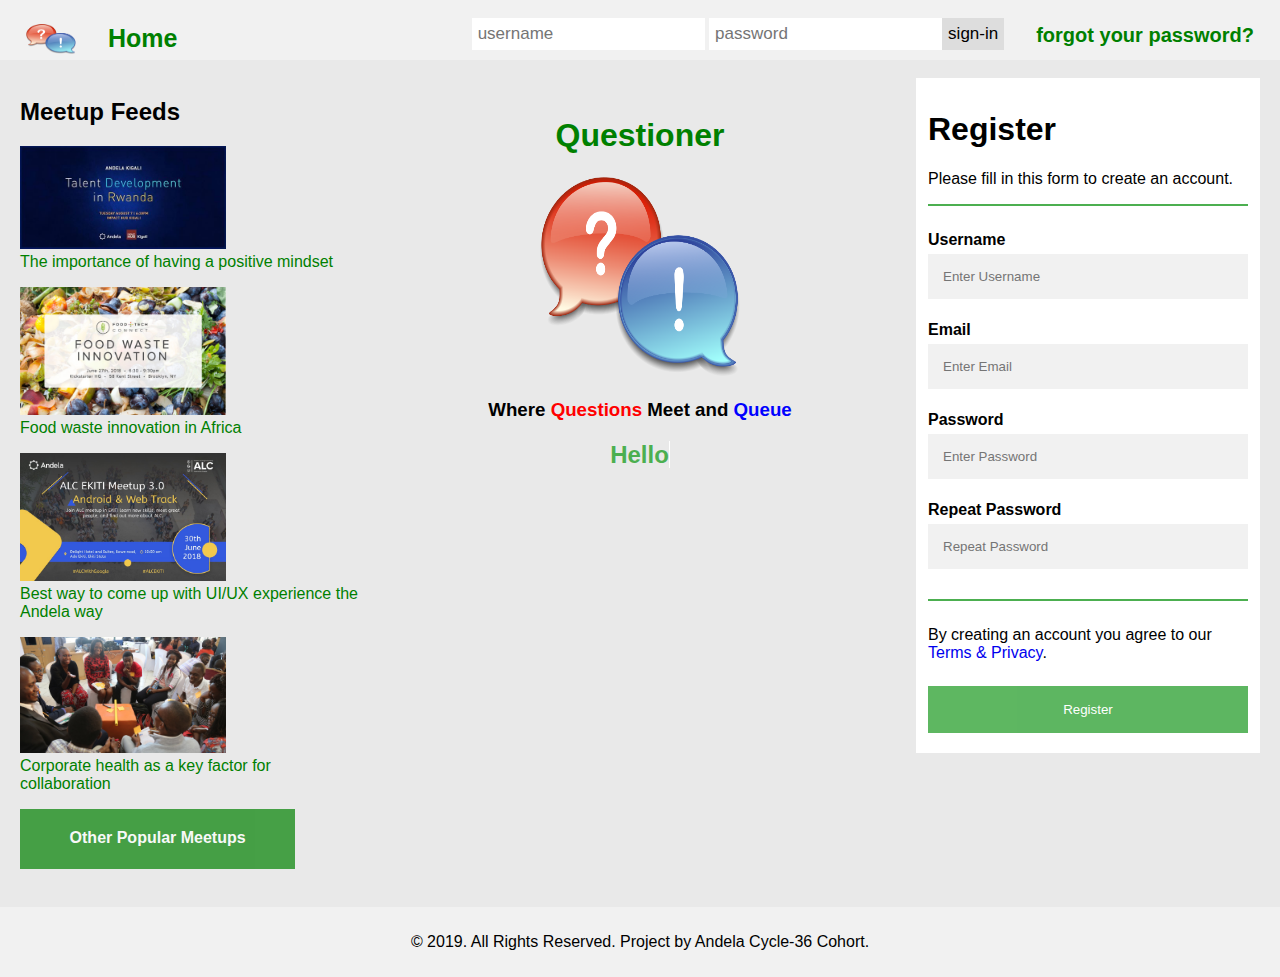
<file: UI/index.html>
<!Doctype html>

<html lang="en">
<head>
  <title>Questioner</title>
  <link rel="icon" href="static/images/kanda.png">
  <meta charset="utf-8">
  <meta name="viewport" content="width=device-width, initial-scale=1">
  <link rel="stylesheet" href="static/css/style.css">
  <script src="static/js/type.js"></script>
</head>
<body>

    <div class="topnav">
     <a class="active" href="home.html"> <img src="static/images/kanda.png" alt="site logo" height="30px" width="50px"> </a>
      <a class="active" id="texting" href="home.html"><font> Home </font></a>
       <a class="activitylog" href="resetpassword.html"> forgot your password? </a>
      <div class="search-container">
        <form action="#">

           <input type="text" placeholder="username" name="username" required>
          <input type="text" placeholder="password" name="password" required>

          <button id="sign" type="submit">sign-in</button>
        </form>
      </div>
      <br />
    </div>

    <div class="topnavi">
    </div>

    <div class="row">
    <div class="sidea">
        <br />
    <h2>Meetup Feeds</h2>
    <p class="homefeed">
        <a href="meetupsdetail.html">
        <img src="static/images/kigali.jpg" height="auto" width="60%"/><br />
        The importance of having a positive mindset
        <p class="homefeed"><a  href="meetupsdetail.html">
            <img src="static/images/food.jpg" height="auto" width="60%"/><br />
            Food waste innovation in Africa
        </a></p>
    <p class="homefeed"><a  href="meetupsdetail.html">
        <img src="static/images/andela.jpg" height="auto" width="60%"/><br />
        Best way to come up with UI/UX experience the Andela way
    </a></p>
    <p class="homefeed"><a  href="meetupsdetail.html">
        <img src="static/images/health.jpg" height="auto" width="60%"/><br />
        Corporate health as a key factor for collaboration
    </a></p>
    </a>
    </p>
    <div class="moreplease"><a href="meetups.html">Other Popular Meetups</a></div>
    <br>
    </div>
    <div class="main">
        <br /><br />

    <div class="fakeimg">
        <h1 id="logoo">Questioner</h1>
        <img src="static/images/qanda.png" width="200px" height="200px" />
        <h3>Where <font class="qfont" >Questions</font> Meet and <font class="afont" >Queue</font></h3>
        <h2>
            <a id="typer" class="typewrite" data-period="2000" data-type='[ "Hello there, Welcome to Questioner.", "A friendly meetup web app for hot queued questions.", "Here at Questioner...", "Expect real and in-person conversations.", "Embrace open and honest intentions.", "Always be safe and respectful.", "Put your members first.", "Expect to empower each other.", "And most importantly,,,", "Expect to grow!", "Bye for Now..." ]'>
              <span class="wrap"></span>
            </a>
        </h2>
    </div>

    </div>
    <div class="sideb">
        <br />
    <form action="#">
   <div class="container">
    <h1>Register</h1>
    <p>Please fill in this form to create an account.</p>
    <hr>

    <label for="username"><b>Username</b></label>
    <input type="text" placeholder="Enter Username" name="username" required>

    <label for="email"><b>Email</b></label>
    <input type="text" placeholder="Enter Email" name="email" required>

    <label for="psw"><b>Password</b></label>
    <input type="password" placeholder="Enter Password" name="psw" required>

    <label for="psw-repeat"><b>Repeat Password</b></label>
    <input type="password" placeholder="Repeat Password" name="psw-repeat" required>
    <hr>
    <p>By creating an account you agree to our <a href="#">Terms & Privacy</a>.</p>

    <button type="submit" class="registerbtn">Register</button>
  </div>
  </form>

    </div>
    </div>


    <div class="footer">
    <p>© 2019. All Rights Reserved. Project by Andela Cycle-36 Cohort.</p>
    </div>
</body>
</html>
</file>
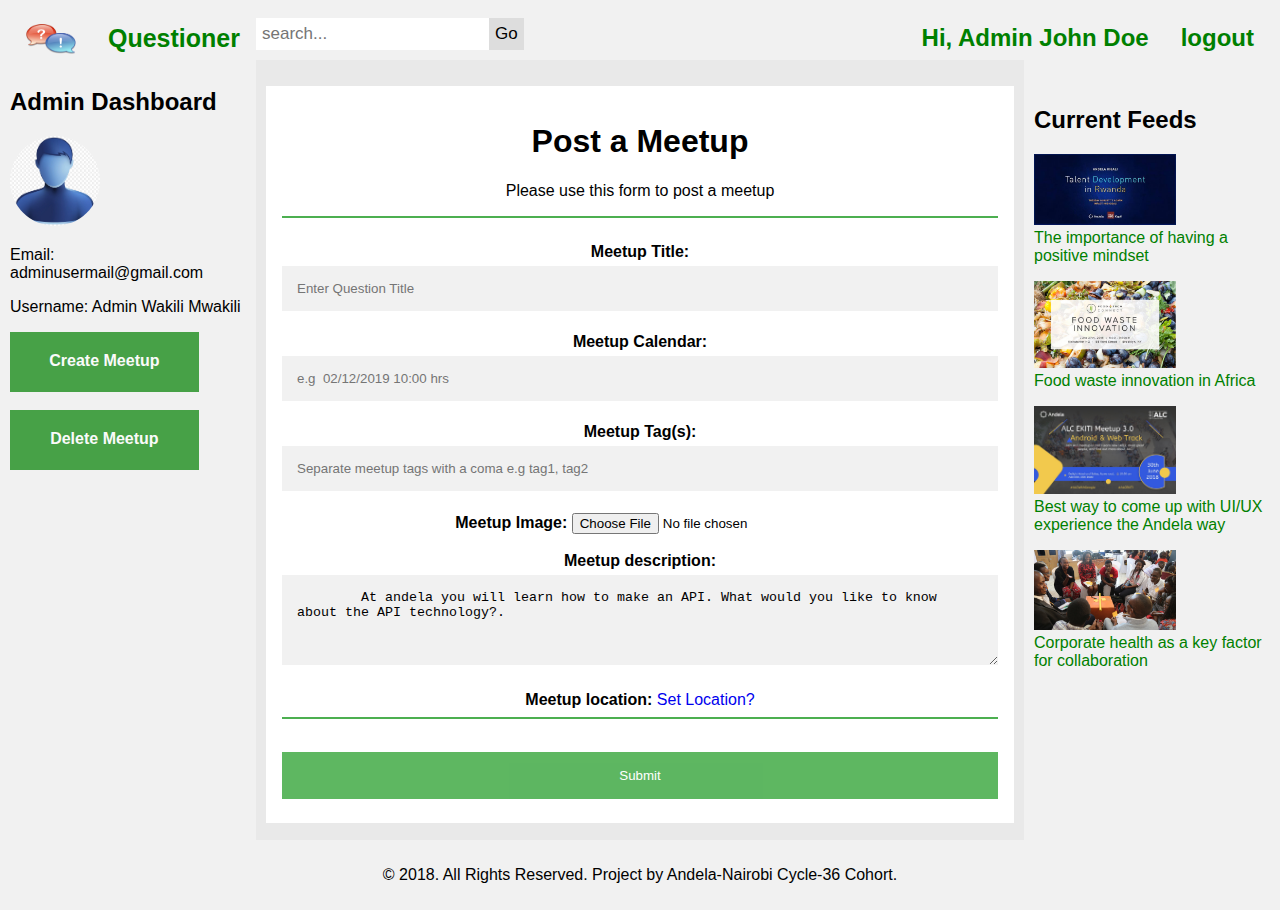
<file: UI/admin/index.html>
<!Doctype html>

<html lang="en">
<head>
  <title>Create Meetup</title>
  <link rel="icon" href="static/images/kanda.png">
  <meta charset="utf-8">
  <meta name="viewport" content="width=device-width, initial-scale=1">
  <link rel="stylesheet" href="static/css/admin.css">
</head>
<body>

    <div class="topnav">
      <a class="active" href="index.html"> <img src="static/images/kanda.png" alt="site logo" height="30px" width="50px"> </a>
      <a class="active" id="texting" href="index.html"> Questioner </a>
      <a class="activity" id="logic" href="index.html"> logout </a>
      <a class="activity" id="greetings" href="index.html"> Hi, Admin John Doe </a>
      <div class="search-contained">

        <form action="#">

           <input type="text" placeholder="search..." name="username" required>

          <button type="submit">Go</button>
        </form>

      </div>
      <br />
    </div>

    <div class="topnavi">
    </div>

    <div class="holder">
    <div class="left" id="userleft">
        <br />
    <h2>Admin Dashboard</h2>
    <img src="static/images/user.jpg" alt="user icon" height="90px" width="90px" class="pic" />
    <p>Email: adminusermail@gmail.com</p>
    <p>Username: Admin Wakili Mwakili</p>
    <div class="moreplease"><a href="index.html">Create Meetup</a></div><br>
    <div class="moreplease"><a href="delete.html">Delete Meetup</a></div><br>
    </div>
    <div class="middle">
    <div class="fakeimg">
        <br /><br />
        <form action="#">
       <div class="container">
        <h1>Post a Meetup</h1>
        <p>Please use this form to post a meetup</p>
        <hr>
        <label for="title"><b>Meetup Title:</b></label>
        <input type="text" placeholder="Enter Question Title" name="title" required>
        <label for="title"><b>Meetup Calendar:</b></label>
        <input type="text" placeholder="e.g  02/12/2019 10:00 hrs" name="title" required>
        <label for="tags"><b>Meetup Tag(s):</b></label>
        <input type="text" placeholder="Separate meetup tags with a coma e.g tag1, tag2" name="tags" required>
        <label for="image"><b>Meetup Image:</b></label>
        <input type="file" name="pic" accept="image/*"><br /><br />
        <label for="description"><b>Meetup description:</b></label>
        <textarea rows="4" cols="50">
        At andela you will learn how to make an API. What would you like to know about the API technology?.
        </textarea>
        <label for="location"><b>Meetup location:</b><a id="meetuplink" href="#"> Set Location?</a></label>
        <hr>
        <button type="submit" class="registerbtn">Submit</button>
      </div>
      </form>
    </div>

    </div>
    <div class="right" id="adminhistry"><br />
        <br />
    <h2>Current Feeds</h2>
    <p><a class="fakep" href="#">
        <img src="static/images/kigali.jpg" height="auto" width="60%"/><br />
        The importance of having a positive mindset
        <p><a class="fakep" href="#">
            <img src="static/images/food.jpg" height="auto" width="60%"/><br />
            Food waste innovation in Africa
        </a></p>
    <p><a class="fakep" href="#">
        <img src="static/images/andela.jpg" height="auto" width="60%"/><br />
        Best way to come up with UI/UX experience the Andela way
    </a></p>
    <p><a class="fakep" href="#">
        <img src="static/images/health.jpg" height="auto" width="60%"/><br />
        Corporate health as a key factor for collaboration
    </a></p>
    </a>
    </p>
    </div>
    </div>

     <div class="footer">
     <p>© 2018. All Rights Reserved. Project by Andela-Nairobi Cycle-36 Cohort.</p>
     </div>

</body>
</html>
</file>
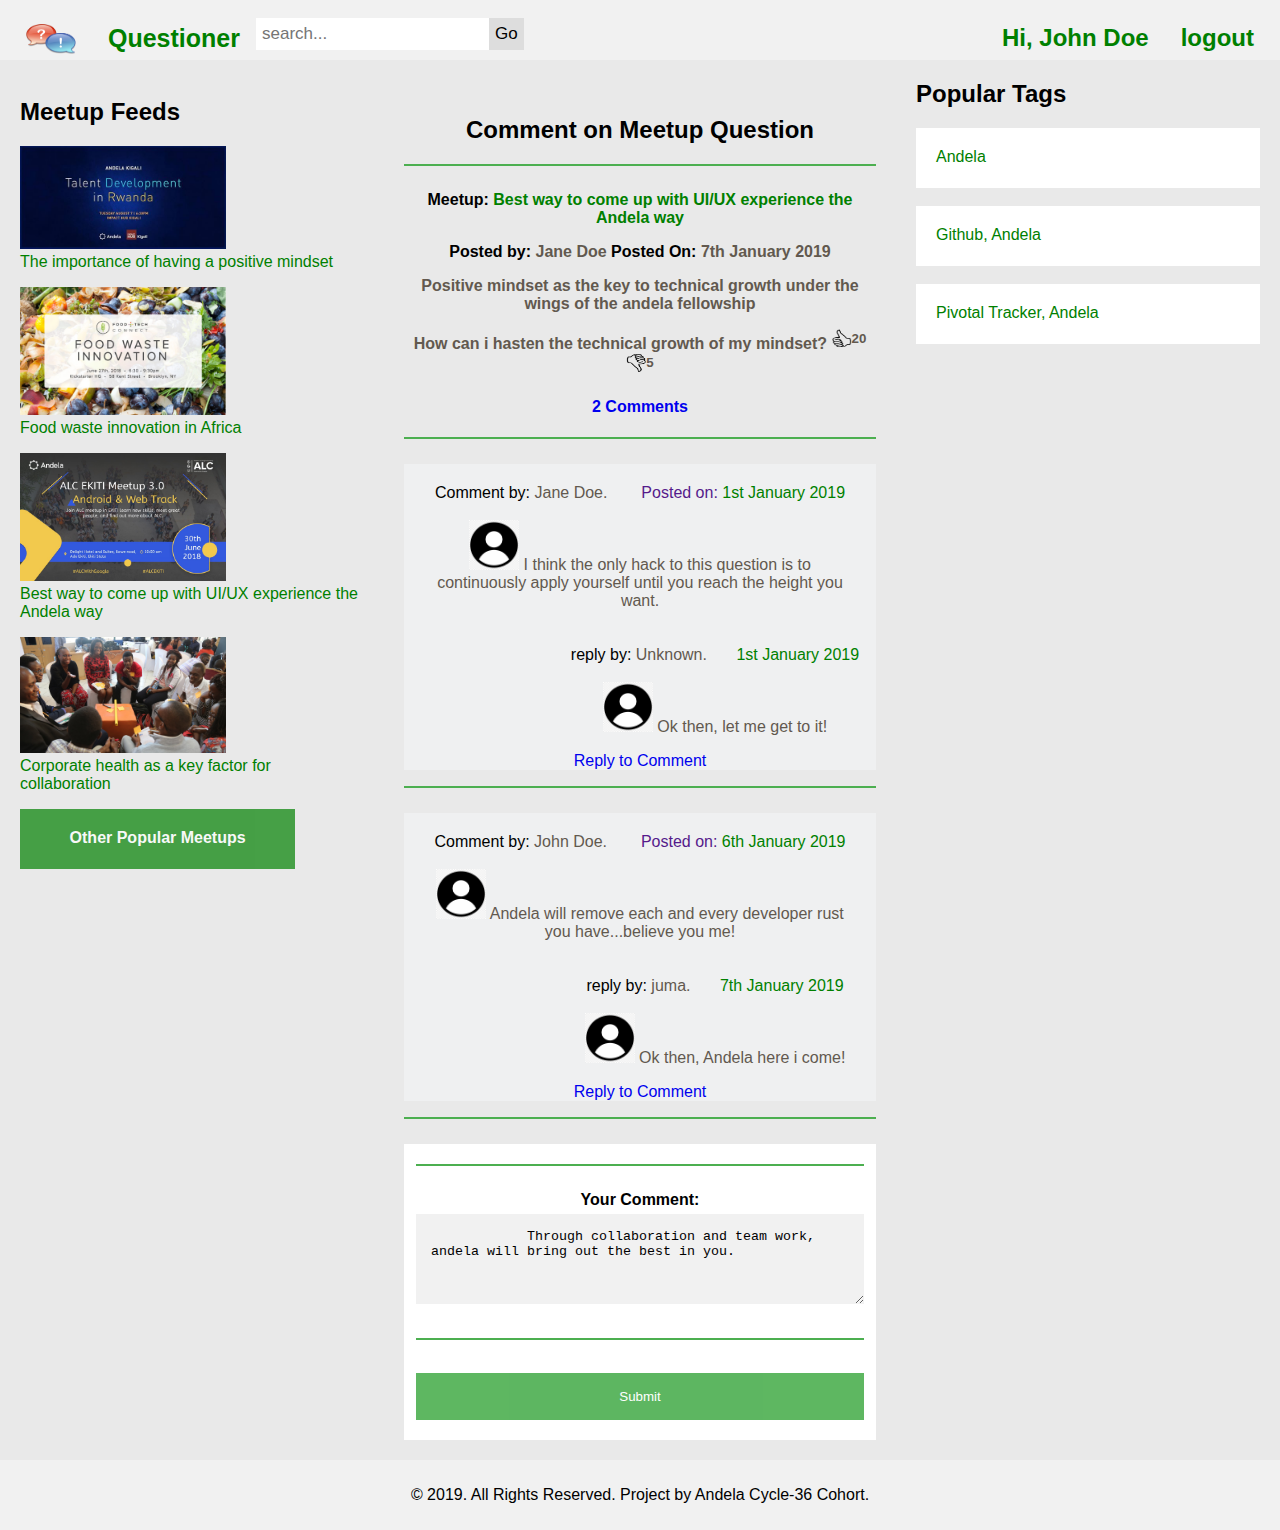
<file: UI/commentquestion.html>
<!Doctype html>

<html lang="en">
<head>
  <title>Comment Question</title>
  <link rel="icon" href="static/images/kanda.png">
  <meta charset="utf-8">
  <meta name="viewport" content="width=device-width, initial-scale=1">
  <link rel="stylesheet" href="static/css/home.css">
</head>
<body>

    <div class="topnav">
        <a class="active" href="home.html"> <img src="static/images/kanda.png" alt="site logo" height="30px" width="50px"> </a>
        <a class="active" id="texting" href="home.html"> Questioner </a>
        <a class="activity" id="logic" href="index.html"> logout </a>
        <a class="activity" id="greetings" href="profile.html"> Hi, John Doe </a>
        <div class="search-contained">

          <form action="#">

             <input type="text" placeholder="search..." name="username" required>

            <button type="submit">Go</button>
          </form>

        </div>
        <br />
    </div>

    <div class="topnavi">
    </div>

    <div class="row">
    <div class="sidea">
        <br />
    <h2>Meetup Feeds</h2>
    <p class="homefeed">
        <a href="homedetails.html">
        <img src="static/images/kigali.jpg" height="auto" width="60%"/><br />
        The importance of having a positive mindset
        <p class="homefeed"><a  href="homedetails.html">
            <img src="static/images/food.jpg" height="auto" width="60%"/><br />
            Food waste innovation in Africa
        </a></p>
    <p class="homefeed"><a  href="homedetails.html">
        <img src="static/images/andela.jpg" height="auto" width="60%"/><br />
        Best way to come up with UI/UX experience the Andela way
    </a></p>
    <p class="homefeed"><a  href="homedetails.html">
        <img src="static/images/health.jpg" height="auto" width="60%"/><br />
        Corporate health as a key factor for collaboration
    </a></p>
    </a>
    </p>
    <div class="moreplease"><a href="home.html">Other Popular Meetups</a></div>
    <br>
    </div>
    <div class="main">
        <br /><br />

    <div class="fakeimg">
        <h2>Comment on Meetup Question</h2>
        <hr />

        <h4>
            <p>Meetup: <a class="fakep" href="#">Best way to come up with UI/UX experience the Andela way</a></p>
            Posted by: <a class="fakea" href="#">Jane Doe</a> Posted On: <font class="fakea">7th January 2019</font>
            <p><font class="fakea">Positive mindset as the key to technical growth under the wings of the andela fellowship</font></p>
            <p class="fakea">How can i hasten the technical growth of my mindset?  <img src="static/images/thumbs.png" height="20px" width="20px" /><sup>20</sup> <img src="static/images/thumbsdown.png" height="20px" width="20px" /><sup>5</sup> </p>
        </h4>
        <h4>
            <a class="nodecor" href="#">2 Comments</a>
        </h4>
            <hr />
            <div class="commentdiv">
            <p class="commentpad">
                <font class="blackc">Comment by:</font> <font class="fakea"> Jane Doe.</font>
                <span class="moreinline"></span>
                <font class="colordate">Posted on:</font> 1st January 2019<br /><br />
                <img src="static/images/user.jpeg" height="50px" width="50px" /> <font class="fakea">I think the only hack to this question is to continuously apply yourself until you reach the height you want.</font>
                <br />
                <p class="replymargin">
                    <font class="blackc">reply by:</font> <font class="fakea"> Unknown.</font>
                    <span class="moreinline"></span>1st January 2019<br /><br />
                    <img src="static/images/user.jpeg" height="50px" width="50px" /> <font class="fakea">Ok then, let me get to it!</font>
                </p>
                <div class="dropdown" >
                <a  href="#" class="dropdown" id="commentrepa">Reply to Comment</a>
                <div class="dropdown-content">
                <form>
                    <textarea rows="4" cols="50">
                    Your reply text should be here.
                    </textarea>
                    <button type="submit" class="registerbtn">post reply</button>
                </form>
                </div>
               </div>

            </p>
            </div>
            <hr />
            <div class="commentdiv">
            <p class="commentpad">
                <font class="blackc">Comment by:</font> <font class="fakea"> John Doe.</font>
                <span class="moreinline"></span>
                <font class="colordate">Posted on:</font> 6th January 2019<br /><br />
                <img src="static/images/user.jpeg" height="50px" width="50px" /> <font class="fakea">Andela will remove each and every developer rust you have...believe you me!</font>
                <br />
                <p class="replymargin">
                    <font class="blackc">reply by:</font> <font class="fakea"> juma.</font>
                    <span class="moreinline"></span>7th January 2019<br /><br />
                    <img src="static/images/user.jpeg" height="50px" width="50px" /> <font class="fakea">Ok then, Andela here i come!</font>
                </p>
                <div class="dropdown" >
                <a  href="#" class="dropdown" id="commentrepb">Reply to Comment</a>
                <div class="dropdown-content">
                <form>
                    <textarea rows="4" cols="50">
                    Your reply text should be here.
                    </textarea>
                    <button type="submit" class="registerbtn">post reply</button>
                </form>
                </div>
               </div>

            </p>
            </div>
            <hr />
            <form action="#">
           <div class="container" >
            <hr>
            <label for="description"><b>Your Comment:</b></label>
            <textarea rows="4" cols="50">
            Through collaboration and team work, andela will bring out the best in you.
            </textarea>

            <hr>
            <button type="submit" class="registerbtn">Submit</button>
          </div>
          </form>

    </div>

    </div>
    <div class="sideb">
        <h2>Popular Tags</h2>
        <div class="fakelink" ><a href="tags.html">Andela</a></div><br>
        <div class="fakelink" ><a href="tags.html">Github, Andela</a></div><br>
        <div class="fakelink" ><a href="tags.html">Pivotal Tracker, Andela</a></div>

    </div>
    </div>


    <div class="footer">
    <p>© 2019. All Rights Reserved. Project by Andela Cycle-36 Cohort.</p>
    </div>
</body>
</html>
</file>
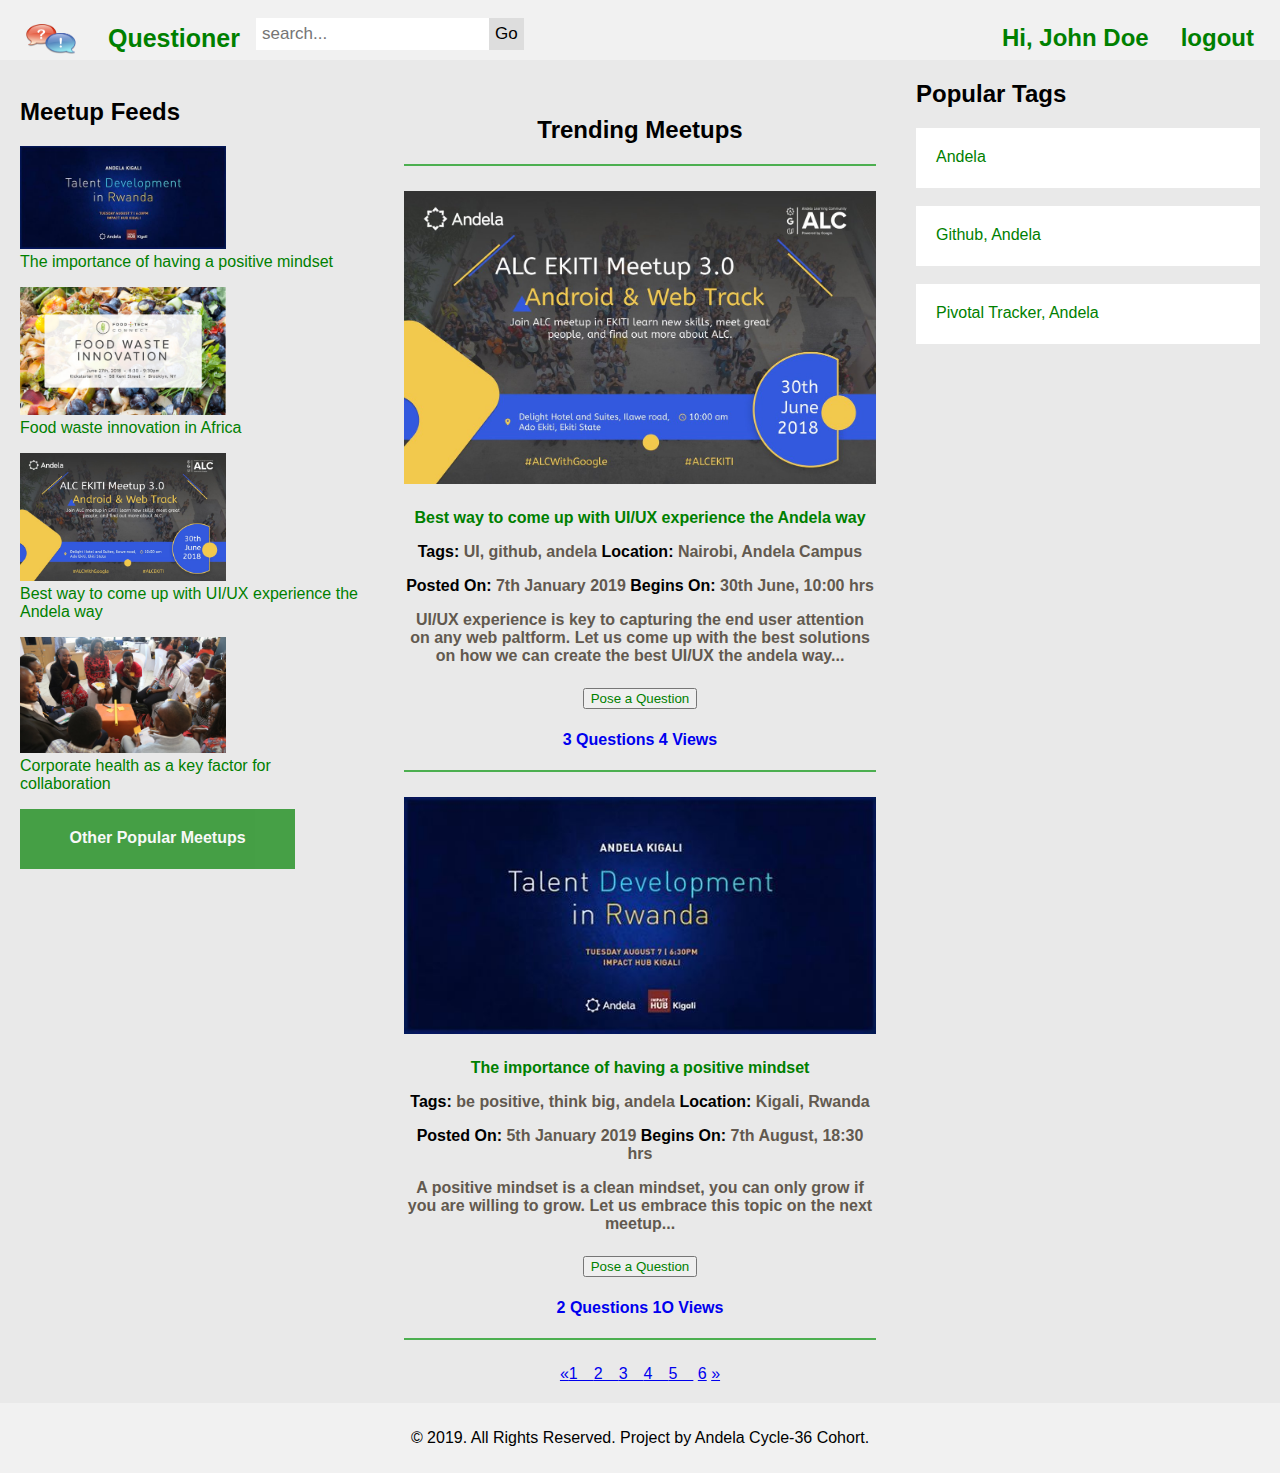
<file: UI/home.html>
<!Doctype html>

<html lang="en">
<head>
  <title>Home</title>
  <link rel="icon" href="static/images/kanda.png">
  <meta charset="utf-8">
  <meta name="viewport" content="width=device-width, initial-scale=1">
  <link rel="stylesheet" href="static/css/home.css">
</head>
<body>

    <div class="topnav">
        <a class="active" href="home.html"> <img src="static/images/kanda.png" alt="site logo" height="30px" width="50px"> </a>
        <a class="active" id="texting" href="home.html"> Questioner </a>
        <a class="activity" id="logic" href="index.html"> logout </a>
        <a class="activity" id="greetings" href="profile.html"> Hi, John Doe </a>
        <div class="search-contained">

          <form action="#">

             <input type="text" placeholder="search..." name="username" required>

            <button type="submit">Go</button>
          </form>

        </div>
        <br />
    </div>

    <div class="topnavi">
    </div>

    <div class="row">
    <div class="sidea">
        <br />
    <h2>Meetup Feeds</h2>
    <p class="homefeed">
        <a href="homedetails.html">
        <img src="static/images/kigali.jpg" height="auto" width="60%"/><br />
        The importance of having a positive mindset
        <p class="homefeed"><a  href="homedetails.html">
            <img src="static/images/food.jpg" height="auto" width="60%"/><br />
            Food waste innovation in Africa
        </a></p>
    <p class="homefeed"><a  href="homedetails.html">
        <img src="static/images/andela.jpg" height="auto" width="60%"/><br />
        Best way to come up with UI/UX experience the Andela way
    </a></p>
    <p class="homefeed"><a  href="homedetails.html">
        <img src="static/images/health.jpg" height="auto" width="60%"/><br />
        Corporate health as a key factor for collaboration
    </a></p>
    </a>
    </p>
    <div class="moreplease"><a href="home.html">Other Popular Meetups</a></div>
    <br>
    </div>
    <div class="main">
        <br /><br />
        <h2>Trending Meetups</h2>
        <hr />
        <img src="static/images/andela.jpg" height="auto" width="100%"/>
       <h4>
           <p><a class="fakep" href="homedetails.html">Best way to come up with UI/UX experience the Andela way</a></p>
           Tags:<a class="fakea"  href="#"> UI, github, andela</a> Location:<a class="fakea" href="#"> Nairobi, Andela Campus</a>
           <p>Posted On: <font class="fakea">7th January 2019</font> Begins On: <font class="fakea">30th June, 10:00 hrs</font></p>
            <p class="fakea">UI/UX experience is key to capturing the end user attention on any web paltform. Let us come up with the best solutions on how we can create the best UI/UX the andela way...</p>
        </h4>
        <p><a href="post.html"><h3><button class="fakep" >Pose a Question</button></h3></a></p>
        <h4>
            <a class="nodecor" href="questions.html">3 Questions</a>
            <a class="nodecor" href="#">4 Views</a>
        </h4>
            <hr />
            <img src="static/images/kigali.jpg" height="auto" width="100%"/>
           <h4>
               <p><a class="fakep"  href="homedetails.html">The importance of having a positive mindset</a></p>
               Tags:<a class="fakea" href="#"> be positive, think big, andela</a> Location:<a class="fakea" href="#"> Kigali, Rwanda</a>
               <p>Posted On: <font class="fakea">5th January 2019</font> Begins On: <font class="fakea">7th August, 18:30 hrs</font></p>
                <p class="fakea">A positive mindset is a clean mindset, you can only grow if you are willing to grow. Let us embrace this topic on the next meetup...</p>
            </h4>
            <p><a href="post.html"><h3><button class="fakep">Pose a Question</button></h3></a></p>
            <h4>
                <a class="nodecor" href="questions.html">2 Questions</a>
                <a class="nodecor" href="#">1O Views</a>
            </h4>
                <hr />

                <div><a href="#">&laquo;</a><a href="home.html">1&emsp;</a><a href="home.html">2&emsp;</a><a href="#">3&emsp;</a><a href="#">4&emsp;</a><a href="#">5&emsp;</a> <a href="#">6</a>
                 <a href="#">&raquo;</a>
                </div>

    </div>
    <div class="sideb">
        <h2>Popular Tags</h2>
        <div class="fakelink" ><a href="tags.html">Andela</a></div><br>
        <div class="fakelink" ><a href="tags.html">Github, Andela</a></div><br>
        <div class="fakelink" ><a href="tags.html">Pivotal Tracker, Andela</a></div>

    </div>
    </div>


    <div class="footer">
    <p>© 2019. All Rights Reserved. Project by Andela Cycle-36 Cohort.</p>
    </div>
</body>
</html>
</file>
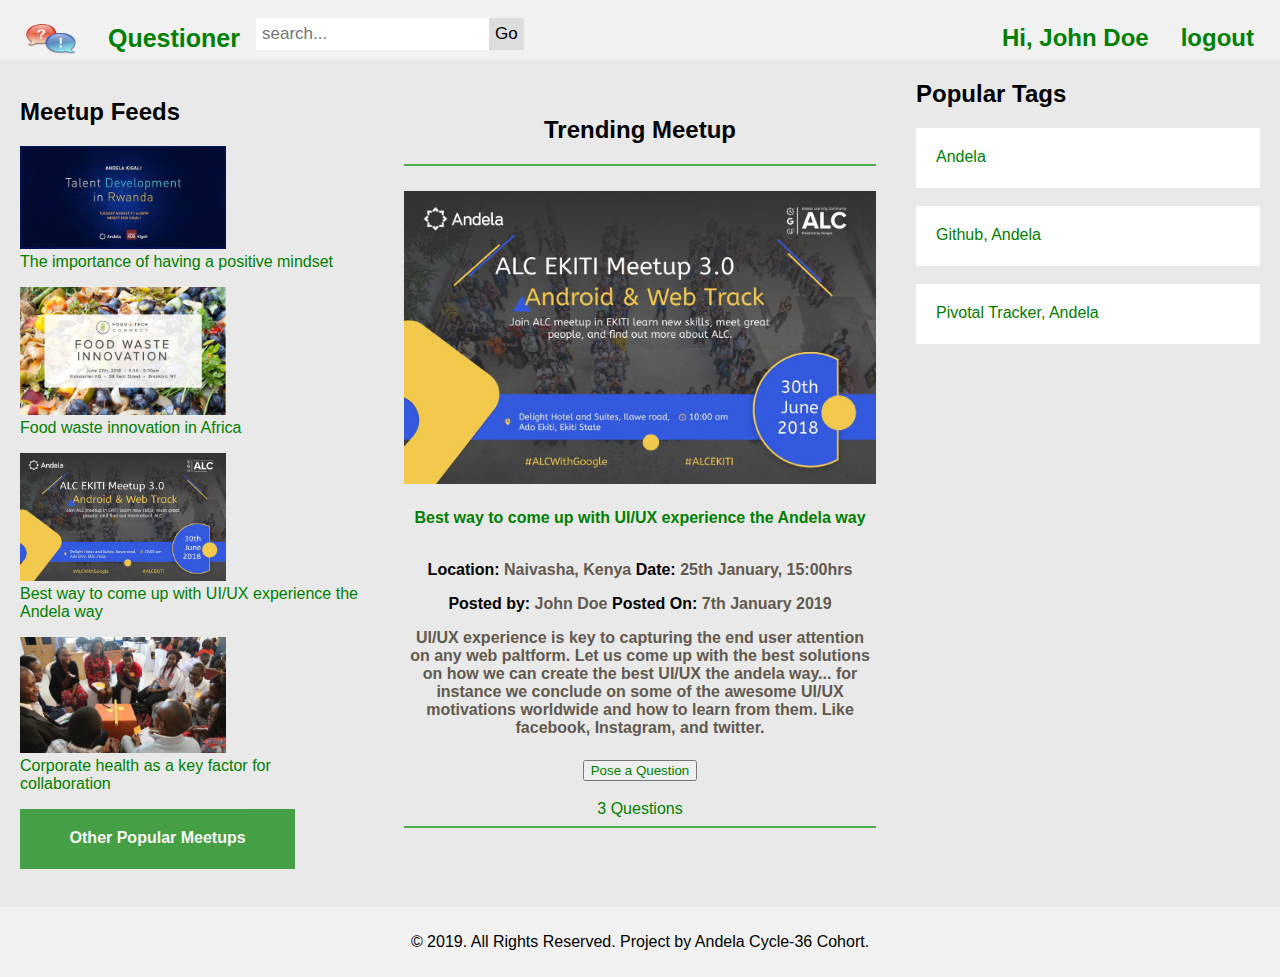
<file: UI/homedetails.html>
<!Doctype html>

<html lang="en">
<head>
  <title>Home Details</title>
  <link rel="icon" href="static/images/kanda.png">
  <meta charset="utf-8">
  <meta name="viewport" content="width=device-width, initial-scale=1">
  <link rel="stylesheet" href="static/css/home.css">
</head>
<body>

    <div class="topnav">
        <a class="active" href="home.html"> <img src="static/images/kanda.png" alt="site logo" height="30px" width="50px"> </a>
        <a class="active" id="texting" href="home.html"> Questioner </a>
        <a class="activity" id="logic" href="index.html"> logout </a>
        <a class="activity" id="greetings" href="profile.html"> Hi, John Doe </a>
        <div class="search-contained">

          <form action="#">

             <input type="text" placeholder="search..." name="username" required>

            <button type="submit">Go</button>
          </form>

        </div>
        <br />
    </div>

    <div class="topnavi">
    </div>

    <div class="row">
    <div class="sidea">
        <br />
    <h2>Meetup Feeds</h2>
    <p class="homefeed">
        <a href="homedetails.html">
        <img src="static/images/kigali.jpg" height="auto" width="60%"/><br />
        The importance of having a positive mindset
        <p class="homefeed"><a  href="homedetails.html">
            <img src="static/images/food.jpg" height="auto" width="60%"/><br />
            Food waste innovation in Africa
        </a></p>
    <p class="homefeed"><a  href="homedetails.html">
        <img src="static/images/andela.jpg" height="auto" width="60%"/><br />
        Best way to come up with UI/UX experience the Andela way
    </a></p>
    <p class="homefeed"><a  href="homedetails.html">
        <img src="static/images/health.jpg" height="auto" width="60%"/><br />
        Corporate health as a key factor for collaboration
    </a></p>
    </a>
    </p>
    <div class="moreplease"><a href="home.html">Other Popular Meetups</a></div>
    <br>
    </div>
    <div class="main">
        <br /><br />

    <div class="fakeimg">
        <h2>Trending Meetup</h2>
        <hr />
        <img src="static/images/andela.jpg" height="auto" width="100%"/>
        <h4>
            <p><a class="fakep" href="#">Best way to come up with UI/UX experience the Andela way</a></p><br />
            Location: <a class="fakea" href="#">Naivasha, Kenya</a> Date: <font class="fakea">25th January, 15:00hrs</font>
            <p>Posted by:<a class="fakea" href="#"> John Doe</a> Posted On: <font class="fakea">7th January 2019</font></p>
            <p class="fakea">UI/UX experience is key to capturing the end user attention on any web paltform. Let us come up with the best solutions on how we can create the best UI/UX the andela way...
            for instance we conclude on some of the awesome UI/UX motivations worldwide and how to learn from them. Like facebook, Instagram, and twitter.</p>
        </h4>
        <h4>
            <p><a href="post.html"><h3><button class="fakep">Pose a Question</button></h3></a></p>
            <a class="fakep" href="questions.html">3 Questions</a>
        </h4>
            <hr />

    </div>

    </div>
    <div class="sideb">
        <h2>Popular Tags</h2>
        <div class="fakelink" ><a href="tags.html">Andela</a></div><br>
        <div class="fakelink" ><a href="tags.html">Github, Andela</a></div><br>
        <div class="fakelink" ><a href="tags.html">Pivotal Tracker, Andela</a></div>

    </div>
    </div>

    <div class="footer">
    <p>© 2019. All Rights Reserved. Project by Andela Cycle-36 Cohort.</p>
    </div>
</body>
</html>
</file>
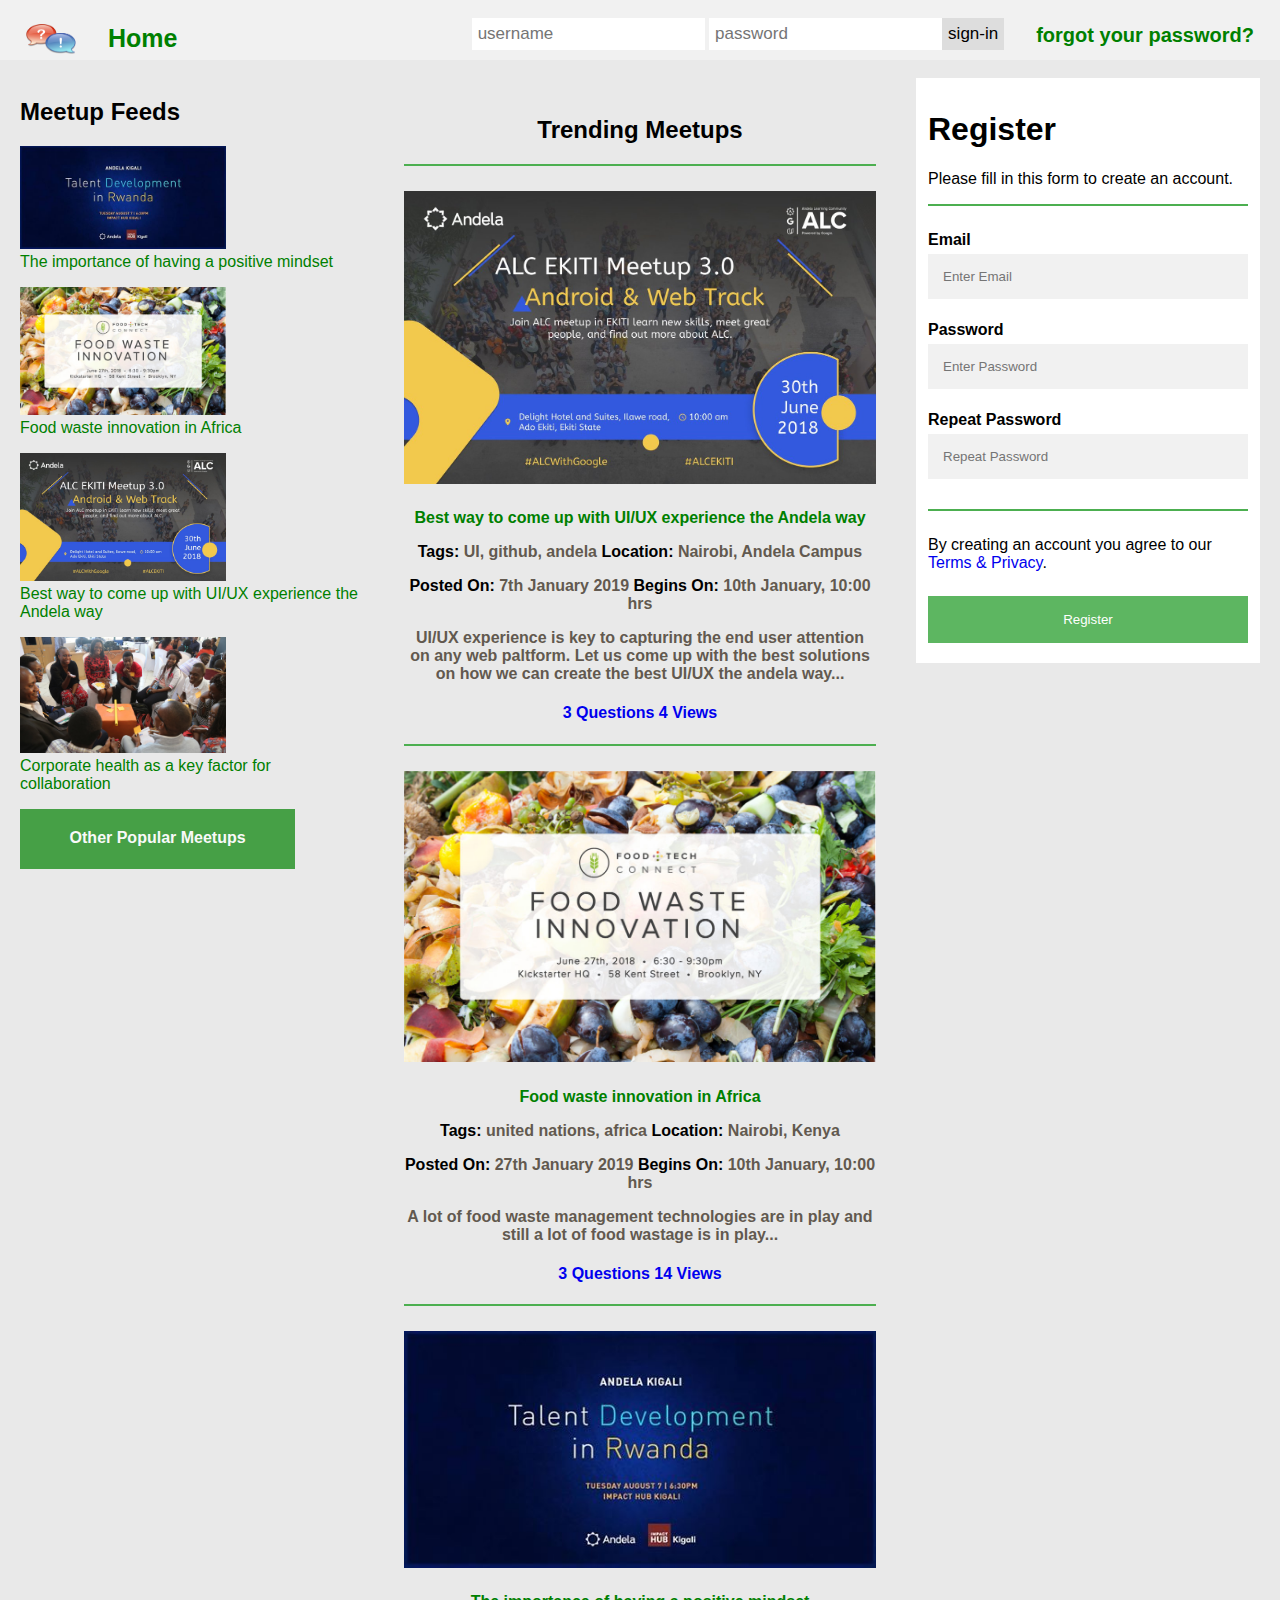
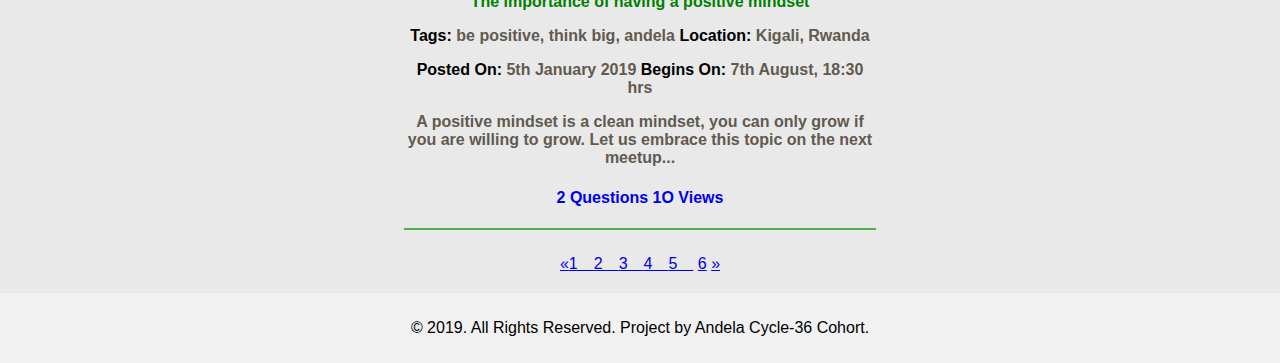
<file: UI/meetups.html>
<!Doctype html>

<html lang="en">
<head>
  <title>Meetups</title>
  <link rel="icon" href="static/images/kanda.png">
  <meta charset="utf-8">
  <meta name="viewport" content="width=device-width, initial-scale=1">
  <link rel="stylesheet" href="static/css/meetups.css">
</head>
<body>

    <div class="topnav">
      <a class="active" href="index.html"> <img src="static/images/kanda.png" alt="site logo" height="30px" width="50px"> </a>
      <a class="active" id="texting" href="home.html"> Home </a>
       <a class="activitylog" href="resetpassword.html"> forgot your password? </a>
      <div class="search-container">
        <form action="#">

           <input type="text" placeholder="username" name="username" required>
          <input type="text" placeholder="password" name="password" required>

          <button type="submit">sign-in</button>
        </form>
      </div>
      <br />
    </div>

    <div class="topnavi">
    </div>

    <div class="row">
    <div class="sidea">
        <br />
    <h2>Meetup Feeds</h2>
    <p class="homefeed">
        <a href="meetupsdetail.html">
        <img src="static/images/kigali.jpg" height="auto" width="60%"/><br />
        The importance of having a positive mindset
        <p class="homefeed"><a  href="meetupsdetail.html">
            <img src="static/images/food.jpg" height="auto" width="60%"/><br />
            Food waste innovation in Africa
        </a></p>
    <p class="homefeed"><a  href="meetupsdetail.html">
        <img src="static/images/andela.jpg" height="auto" width="60%"/><br />
        Best way to come up with UI/UX experience the Andela way
    </a></p>
    <p class="homefeed"><a  href="meetupsdetail.html">
        <img src="static/images/health.jpg" height="auto" width="60%"/><br />
        Corporate health as a key factor for collaboration
    </a></p>
    </a>
    </p>
    <div class="moreplease"><a href="meetups.html">Other Popular Meetups</a></div>
    <br>
    </div>
    <div class="main">
        <br /><br />

    <div class="fakeimg">
        <h2>Trending Meetups</h2>
        <hr />
         <img src="static/images/andela.jpg" height="auto" width="100%"/>
        <h4>
            <p><a class="fakep" href="meetupsdetail.html">Best way to come up with UI/UX experience the Andela way</a></p>
            Tags:<a class="fakea" href="#"> UI, github, andela</a> Location:<a class="fakea" href="#"> Nairobi, Andela Campus</a>
            <p>Posted On: <font class="fakea">7th January 2019</font> Begins On: <font class="fakea">10th January, 10:00 hrs</font></p>
            <p class="fakea">UI/UX experience is key to capturing the end user attention on any web paltform. Let us come up with the best solutions on how we can create the best UI/UX the andela way...</p>
        </h4>
        <h4>
            <a class="nodecor" href="#">3 Questions</a>
            <a class="nodecor" href="#">4 Views</a>
        </h4>
            <hr />
            <img src="static/images/food.jpg" height="auto" width="100%"/>
           <h4>
               <p><a class="fakep" href="meetupsdetail.html">Food waste innovation in Africa</a></p>
               Tags:<a class="fakea" href="#"> united nations, africa</a> Location:<a class="fakea" href="#"> Nairobi, Kenya</a>
               <p>Posted On: <font class="fakea">27th January 2019</font> Begins On: <font class="fakea">10th January, 10:00 hrs</font></p>
               <p class="fakea">A lot of food waste management technologies are in play and still a lot of food wastage is in play...</p>
           </h4>
           <h4>
               <a class="nodecor" href="#">3 Questions</a>
               <a class="nodecor" href="#">14 Views</a>
           </h4>
               <hr />
             <img src="static/images/kigali.jpg" height="auto" width="100%"/>
            <h4 >
                <p><a class="fakep" href="meetupsdetail.html">The importance of having a positive mindset</a></p>
                Tags:<a class="fakea" href="#"> be positive, think big, andela</a> Location:<a class="fakea" href="#"> Kigali, Rwanda</a>
                <p>Posted On: <font class="fakea">5th January 2019</font> Begins On: <font class="fakea">7th August, 18:30 hrs</font></p>
                <p class="fakea">A positive mindset is a clean mindset, you can only grow if you are willing to grow. Let us embrace this topic on the next meetup...</p>
            </h4>
            <h4>
                <a class="nodecor" href="#">2 Questions</a>
                <a class="nodecor" href="#">1O Views</a>
            </h4>
                <hr />

                <div><a href="#">&laquo;</a><a href="meetups.html">1&emsp;</a><a href="meetups.html">2&emsp;</a><a href="#">3&emsp;</a><a href="#">4&emsp;</a><a href="#">5&emsp;</a> <a href="#">6</a>
                 <a href="#">&raquo;</a>
                </div>
    </div>

    </div>
    <div class="sideb">
        <br />
    <form action="#">
   <div class="container">
    <h1>Register</h1>
    <p>Please fill in this form to create an account.</p>
    <hr>

    <label for="email"><b>Email</b></label>
    <input type="text" placeholder="Enter Email" name="email" required>

    <label for="psw"><b>Password</b></label>
    <input type="password" placeholder="Enter Password" name="psw" required>

    <label for="psw-repeat"><b>Repeat Password</b></label>
    <input type="password" placeholder="Repeat Password" name="psw-repeat" required>
    <hr>
    <p>By creating an account you agree to our <a href="#">Terms & Privacy</a>.</p>

    <button type="submit" class="registerbtn">Register</button>
  </div>
  </form>

    </div>
    </div>


    <div class="footer">
    <p>© 2019. All Rights Reserved. Project by Andela Cycle-36 Cohort.</p>
    </div>
</body>
</html>
</file>
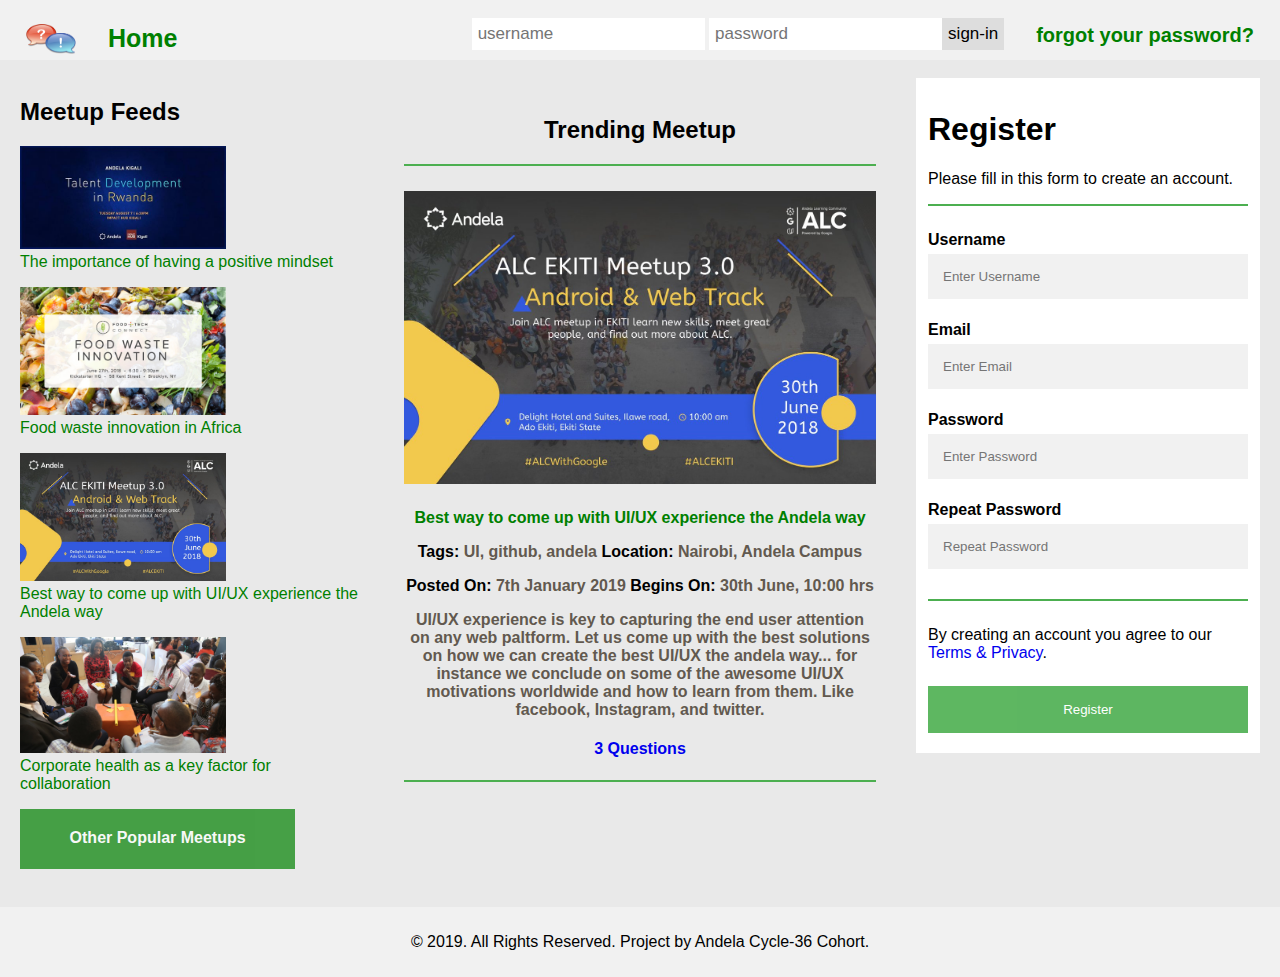
<file: UI/meetupsdetail.html>
<!Doctype html>

<html lang="en">
<head>
  <title>Meetups Details</title>
  <link rel="icon" href="static/images/kanda.png">
  <meta charset="utf-8">
  <meta name="viewport" content="width=device-width, initial-scale=1">
  <link rel="stylesheet" href="static/css/meetups.css">
</head>
<body>

    <div class="topnav">
      <a class="active" href="index.html"> <img src="static/images/kanda.png" alt="site logo" height="30px" width="50px"> </a>
      <a class="active" id="texting" href="home.html"> Home </a>
       <a class="activitylog" href="resetpassword.html"> forgot your password? </a>
      <div class="search-container">
        <form action="#">

           <input type="text" placeholder="username" name="username" required>
          <input type="text" placeholder="password" name="password" required>

          <button type="submit">sign-in</button>
        </form>
      </div>
      <br />
    </div>

    <div class="topnavi">
    </div>

    <div class="row">
    <div class="sidea">
        <br />
    <h2>Meetup Feeds</h2>
    <p class="homefeed">
        <a href="meetupsdetail.html">
        <img src="static/images/kigali.jpg" height="auto" width="60%"/><br />
        The importance of having a positive mindset
        <p class="homefeed"><a  href="meetupsdetail.html">
            <img src="static/images/food.jpg" height="auto" width="60%"/><br />
            Food waste innovation in Africa
        </a></p>
    <p class="homefeed"><a  href="meetupsdetail.html">
        <img src="static/images/andela.jpg" height="auto" width="60%"/><br />
        Best way to come up with UI/UX experience the Andela way
    </a></p>
    <p class="homefeed"><a  href="meetupsdetail.html">
        <img src="static/images/health.jpg" height="auto" width="60%"/><br />
        Corporate health as a key factor for collaboration
    </a></p>
    </a>
    </p>
    <div class="moreplease"><a href="meetups.html">Other Popular Meetups</a></div>
    <br>
    </div>
    <div class="main">
        <br /><br />

    <div class="fakeimg">
        <h2>Trending Meetup</h2>
        <hr />
        <img src="static/images/andela.jpg" height="auto" width="100%"/>
       <h4>
           <p><a class="fakep" href="meetupsdetail.html">Best way to come up with UI/UX experience the Andela way</a></p>
           Tags:<a class="fakea" href="#"> UI, github, andela</a> Location:<a class="fakea" href="#"> Nairobi, Andela Campus</a>
           <p>Posted On: <font class="fakea">7th January 2019</font> Begins On: <font class="fakea">30th June, 10:00 hrs</font></p>
            <p class="fakea">UI/UX experience is key to capturing the end user attention on any web paltform. Let us come up with the best solutions on how we can create the best UI/UX the andela way...
            for instance we conclude on some of the awesome UI/UX motivations worldwide and how to learn from them. Like facebook, Instagram, and twitter.</p>
        </h4>
        <h4 class="fakeimgh4">
            <a href="#">3 Questions</a>
        </h4>
            <hr />

    </div>

    </div>
    <div class="sideb">
        <br />
    <form action="#">
   <div class="container">
    <h1>Register</h1>
    <p>Please fill in this form to create an account.</p>
    <hr>
    <label for="username"><b>Username</b></label>
    <input type="text" placeholder="Enter Username" name="username" required>

    <label for="email"><b>Email</b></label>
    <input type="text" placeholder="Enter Email" name="email" required>

    <label for="psw"><b>Password</b></label>
    <input type="password" placeholder="Enter Password" name="psw" required>

    <label for="psw-repeat"><b>Repeat Password</b></label>
    <input type="password" placeholder="Repeat Password" name="psw-repeat" required>
    <hr>
    <p>By creating an account you agree to our <a href="#">Terms & Privacy</a>.</p>

    <button type="submit" class="registerbtn">Register</button>
  </div>
  </form>

    </div>
    </div>


    <div class="footer">
    <p>© 2019. All Rights Reserved. Project by Andela Cycle-36 Cohort.</p>
    </div>
</body>
</html>
</file>
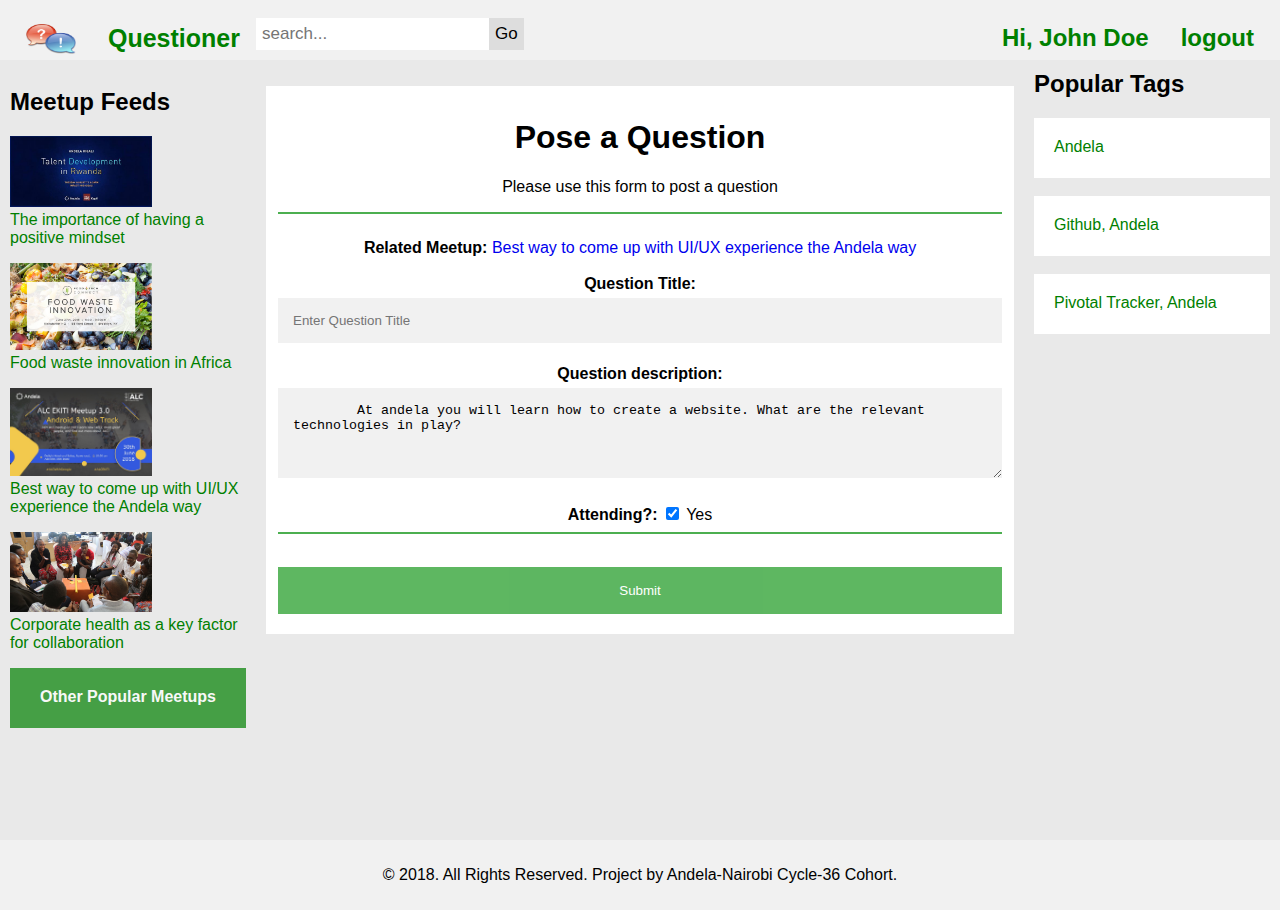
<file: UI/post.html>
<!Doctype html>

<html lang="en">
<head>
  <title>Pose Question</title>
  <link rel="icon" href="static/images/kanda.png">
  <meta charset="utf-8">
  <meta name="viewport" content="width=device-width, initial-scale=1">
  <link rel="stylesheet" href="static/css/post.css">
</head>
<body>

    <div class="topnav">
      <a class="active" href="home.html"> <img src="static/images/qanda.png" alt="" height="30px" width="50px"> </a>
      <a class="active" id="texting" href="home.html"> Questioner </a>
      <a class="activity" id="logic" href="index.html"> logout </a>
      <a class="activity" id="greetings" href="profile.html"> Hi, John Doe </a>
      <div class="search-contained">

        <form action="#">

           <input type="text" placeholder="search..." name="username" required>

          <button type="submit">Go</button>
        </form>

      </div>
      <br />
    </div>

    <div class="topnavi">
    </div>

    <div class="holder">
    <div class="left">
        <br />
    <h2>Meetup Feeds</h2>
    <p class="homefeed">
        <a href="homedetails.html">
        <img src="static/images/kigali.jpg" height="auto" width="60%"/><br />
        The importance of having a positive mindset
        <p class="homefeed"><a  href="homedetails.html">
            <img src="static/images/food.jpg" height="auto" width="60%"/><br />
            Food waste innovation in Africa
        </a></p>
    <p class="homefeed"><a  href="homedetails.html">
        <img src="static/images/andela.jpg" height="auto" width="60%"/><br />
        Best way to come up with UI/UX experience the Andela way
    </a></p>
    <p class="homefeed"><a  href="homedetails.html">
        <img src="static/images/health.jpg" height="auto" width="60%"/><br />
        Corporate health as a key factor for collaboration
    </a></p>
    </a>
    </p>
    <div class="morepleased"><a href="home.html">Other Popular Meetups</a></div>
    <br>
    </div>
    <div class="middle">
        <br /><br />

        <form action="#">
       <div class="container">
        <h1>Pose a Question</h1>
        <p>Please use this form to post a question</p>
        <hr>
        <label for="meetup" ><b>Related Meetup:</b> <a href="homedetails.html">Best way to come up with UI/UX experience the Andela way</a></label><br /><br />
        <label for="title"><b>Question Title:</b></label>
        <input type="text" placeholder="Enter Question Title" name="title" required>

        <label for="description"><b>Question description:</b></label>
        <textarea rows="4" cols="50" required>
        At andela you will learn how to create a website. What are the relevant technologies in play?
        </textarea>
        <label for="title"><b>Attending?:</b></label>
        <input type="checkbox" name="attendance" value="attend" checked> Yes

        <hr>
        <button type="submit" class="registerbtn">Submit</button>
      </div>
      </form>


    </div>
    <div class="right">
        <h2>Popular Tags</h2>
        <div class="fakelink" ><a href="tags.html">Andela</a></div><br>
        <div class="fakelink" ><a href="tags.html">Github, Andela</a></div><br>
        <div class="fakelink" ><a href="tags.html">Pivotal Tracker, Andela</a></div>
    </div>
    </div>

     <div class="footer">
     <p>© 2018. All Rights Reserved. Project by Andela-Nairobi Cycle-36 Cohort.</p>
     </div>

</body>
</html>
</file>
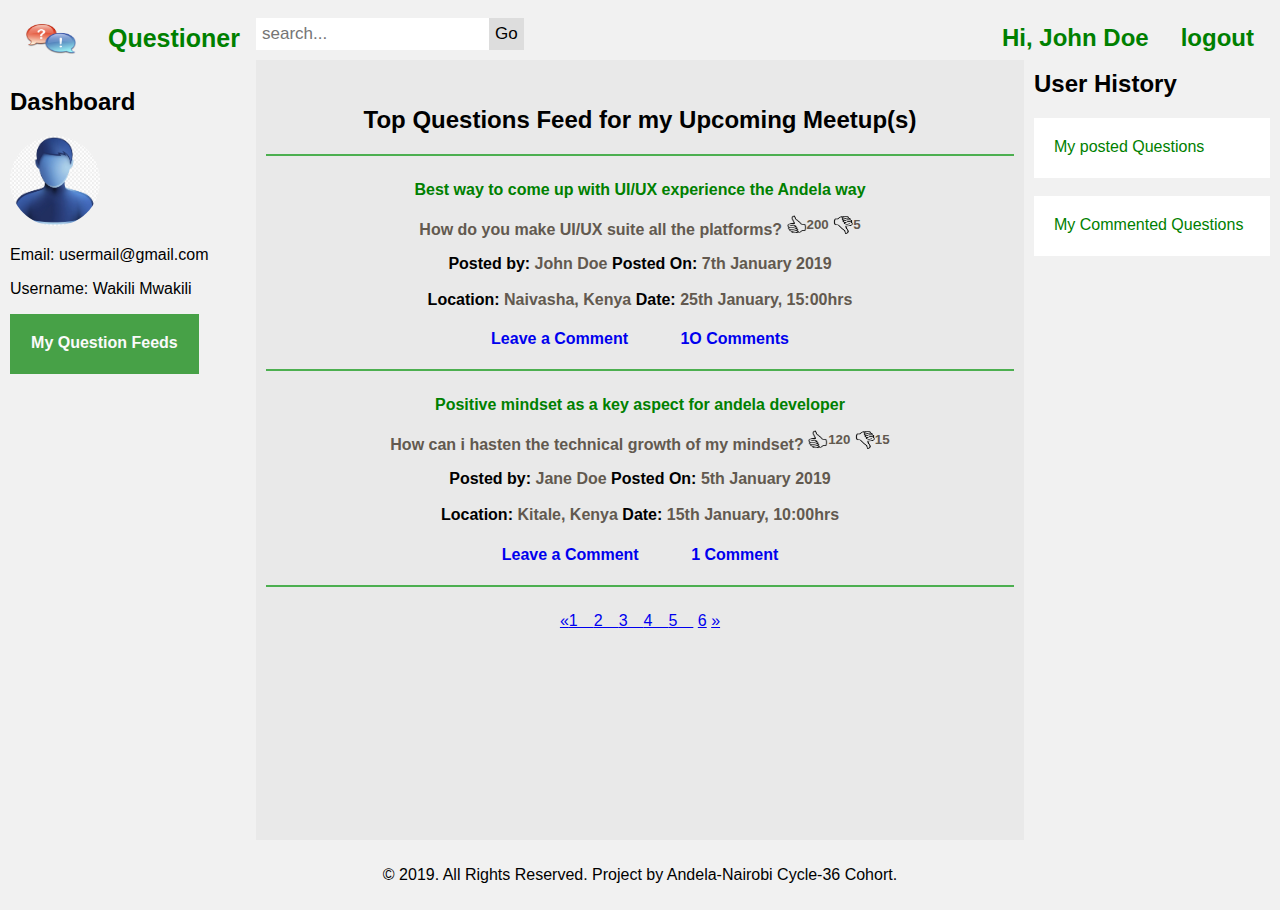
<file: UI/profile.html>
<!Doctype html>

<html lang="en">
<head>
  <title>User Profile</title>
  <link rel="icon" href="static/images/kanda.png">
  <meta charset="utf-8">
  <meta name="viewport" content="width=device-width, initial-scale=1">
  <link rel="stylesheet" href="static/css/home.css">
</head>
<body>

    <div class="topnav">
      <a class="active" href="home.html"> <img src="static/images/qanda.png" alt="site logo" height="30px" width="50px"> </a>
      <a class="active" id="texting" href="home.html"> Questioner </a>
      <a class="activity" id="logic" href="index.html"> logout </a>
      <a class="activity" id="greetings" href="profile.html"> Hi, John Doe </a>
      <div class="search-contained">

        <form action="#">

           <input type="text" placeholder="search..." name="username" required>

          <button type="submit">Go</button>
        </form>

      </div>
      <br />
    </div>

    <div class="topnavi">
    </div>

    <div class="holder">
    <div class="left" id="userleft">
        <br />
    <h2>Dashboard</h2>
    <img src="static/images/user.jpg" alt="user icon" height="90px" width="90px" class="pic" />
    <p>Email: usermail@gmail.com</p>
    <p>Username: Wakili Mwakili</p>
    <div class="moreplease"><a href="profile.html">My Question Feeds</a></div><br>
    </div>
    <div class="middle">
        <br /><br />

    <div class="fakeimg">
        <h2>Top Questions Feed for my Upcoming Meetup(s)</h2>
            <hr />

            <h4 >
                <p><a class="fakep" href="homedetails.html">Best way to come up with UI/UX experience the Andela way</a></p>
                <p class="fakea">How do you make UI/UX suite all the platforms? <img src="static/images/thumbs.png" height="20px" width="20px" /><sup>200</sup> <img src="static/images/thumbsdown.png" height="20px" width="20px" /><sup>5</sup></p>
                Posted by:<a class="fakea" href="#"> John Doe</a> Posted On: <font class="fakea">7th January 2019</font><br /><br />
                Location: <a class="fakea" href="#">Naivasha, Kenya</a> Date: <font class="fakea">25th January, 15:00hrs</font>
            </h4>
            <h4>
                <a class="nodecor" href="commentquestion.html">Leave a Comment</a>&emsp;&emsp;&emsp;
                <a class="nodecor" href="commentquestion.html">1O Comments</a>
            </h4>
                <hr />

                <h4>
                    <p><a class="fakep" href="homedetails.html">Positive mindset as a key aspect for andela developer</a></p>
                    <p class="fakea">How can i hasten the technical growth of my mindset? <img src="static/images/thumbs.png" height="20px" width="20px" /><sup>120</sup> <img src="static/images/thumbsdown.png" height="20px" width="20px" /><sup>15</sup></p>
                    Posted by: <a class="fakea" href="#">Jane Doe</a> Posted On: <font class="fakea">5th January 2019</font><br/><br />
                    Location: <a class="fakea" href="#">Kitale, Kenya</a> Date: <font class="fakea">15th January, 10:00hrs</font>
                </h4>
                <h4>
                    <a class="nodecor" href="commentquestion.html">Leave a Comment</a>&emsp;&emsp;&emsp;
                    <a class="nodecor" href="commentquestion.html">1 Comment</a>
                </h4>
                    <hr />

                    <div><a href="#">&laquo;</a><a href="profile.html">1&emsp;</a><a href="profile.html">2&emsp;</a><a href="#">3&emsp;</a><a href="#">4&emsp;</a><a href="#">5&emsp;</a> <a href="#">6</a>
                     <a href="#">&raquo;</a>
                    </div>
    </div>

    </div>
    <div class="right" id="userhistry">
        <h2>User History</h2>
        <div class="fakelink" ><a href="userposts.html">My posted Questions</a></div><br>
        <div class="fakelink" ><a href="usercqn.html">My Commented Questions</a></div><br>
    </div>
    </div>

     <div class="footer">
     <p>© 2019. All Rights Reserved. Project by Andela-Nairobi Cycle-36 Cohort.</p>
     </div>

</body>
</html>
</file>
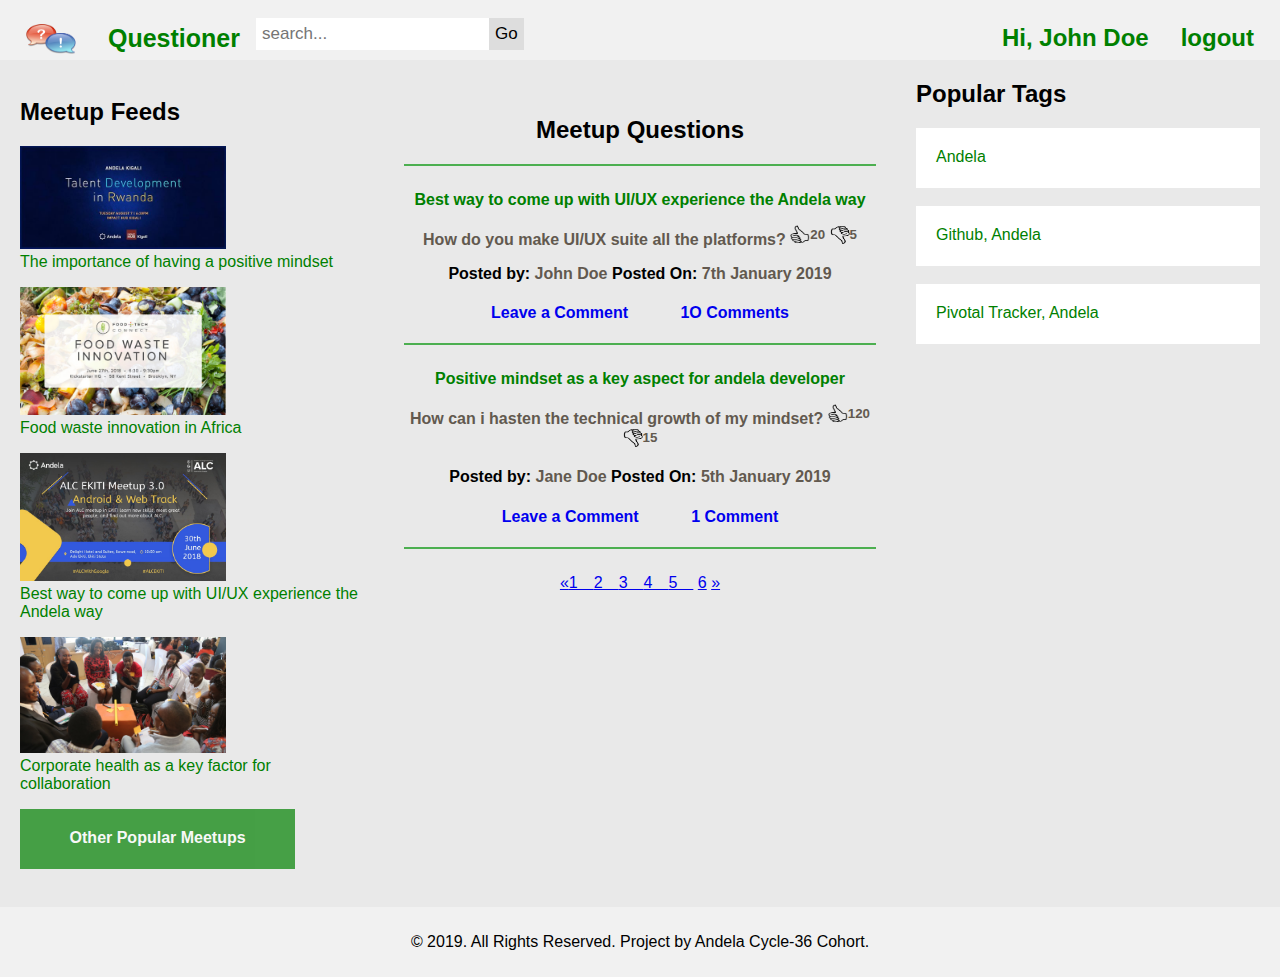
<file: UI/questions.html>
<!Doctype html>

<html lang="en">
<head>
  <title>Questions</title>
  <link rel="icon" href="static/images/kanda.png">
  <meta charset="utf-8">
  <meta name="viewport" content="width=device-width, initial-scale=1">
  <link rel="stylesheet" href="static/css/home.css">
</head>
<body>

    <div class="topnav">
        <a class="active" href="home.html"> <img src="static/images/kanda.png" alt="site logo" height="30px" width="50px"> </a>
        <a class="active" id="texting" href="home.html"> Questioner </a>
        <a class="activity" id="logic" href="index.html"> logout </a>
        <a class="activity" id="greetings" href="profile.html"> Hi, John Doe </a>
        <div class="search-contained">

          <form action="#">

             <input type="text" placeholder="search..." name="username" required>

            <button type="submit">Go</button>
          </form>

        </div>
        <br />
    </div>

    <div class="topnavi">
    </div>

    <div class="row">
    <div class="sidea">
        <br />
    <h2>Meetup Feeds</h2>
    <p class="homefeed">
        <a href="homedetails.html">
        <img src="static/images/kigali.jpg" height="auto" width="60%"/><br />
        The importance of having a positive mindset
        <p class="homefeed"><a  href="homedetails.html">
            <img src="static/images/food.jpg" height="auto" width="60%"/><br />
            Food waste innovation in Africa
        </a></p>
    <p class="homefeed"><a  href="homedetails.html">
        <img src="static/images/andela.jpg" height="auto" width="60%"/><br />
        Best way to come up with UI/UX experience the Andela way
    </a></p>
    <p class="homefeed"><a  href="homedetails.html">
        <img src="static/images/health.jpg" height="auto" width="60%"/><br />
        Corporate health as a key factor for collaboration
    </a></p>
    </a>
    </p>
    <div class="moreplease"><a href="home.html">Other Popular Meetups</a></div>
    <br>
    </div>
    <div class="main">
        <br /><br />

    <div class="fakeimg">
        <h2>Meetup Questions</h2>
        <hr />

        <h4>
            <p><a class="fakep" href="homedetails.html">Best way to come up with UI/UX experience the Andela way</a></p>
            <p class="fakea">How do you make UI/UX suite all the platforms? <img src="static/images/thumbs.png" height="20px" width="20px" /><sup>20</sup> <img src="static/images/thumbsdown.png" height="20px" width="20px" /><sup>5</sup></p>
            Posted by:<a class="fakea" href="#"> John Doe</a> Posted On: <font class="fakea">7th January 2019</font>
        </h4>
        <h4>
            <a class="nodecor" href="commentquestion.html">Leave a Comment</a>&emsp;&emsp;&emsp;
            <a class="nodecor" href="commentquestion.html">1O Comments</a>
        </h4>
            <hr />

            <h4>
                <p><a class="fakep" href="homedetails.html">Positive mindset as a key aspect for andela developer</a></p>
                <p class="fakea">How can i hasten the technical growth of my mindset? <img src="static/images/thumbs.png" height="20px" width="20px" /><sup>120</sup> <img src="static/images/thumbsdown.png" height="20px" width="20px" /><sup>15</sup></p>
                Posted by: <a class="fakea" href="#">Jane Doe</a> Posted On: <font class="fakea">5th January 2019</font>
            </h4>
            <h4>
                <a class="nodecor" href="commentquestion.html">Leave a Comment</a>&emsp;&emsp;&emsp;
                <a class="nodecor" href="commentquestion.html">1 Comment</a>
            </h4>
                <hr />

                <div><a href="#">&laquo;</a><a href="questions.html">1&emsp;</a><a href="questions.html">2&emsp;</a><a href="#">3&emsp;</a><a href="#">4&emsp;</a><a href="#">5&emsp;</a> <a href="#">6</a>
                 <a href="#">&raquo;</a>
                </div>
    </div>
    </div>
    <div class="sideb">
        <h2>Popular Tags</h2>
        <div class="fakelink" ><a href="tags.html">Andela</a></div><br>
        <div class="fakelink" ><a href="tags.html">Github, Andela</a></div><br>
        <div class="fakelink" ><a href="tags.html">Pivotal Tracker, Andela</a></div>
    </div>
    </div>
    <div class="footer">
    <p>© 2019. All Rights Reserved. Project by Andela Cycle-36 Cohort.</p>
    </div>
</body>
</html>
</file>
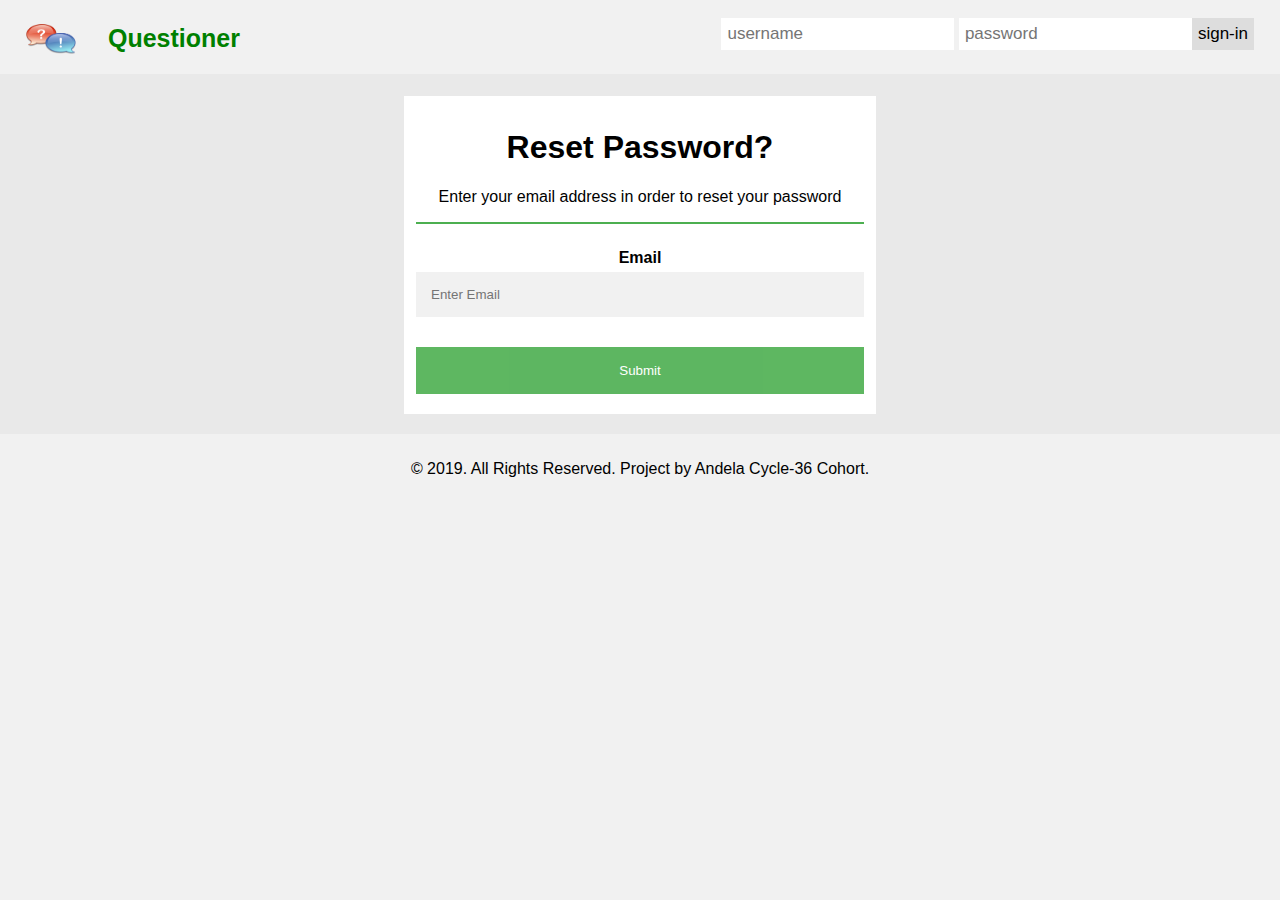
<file: UI/resetpassword.html>
<!Doctype html>

<html lang="en">
<head>
  <title>Reset Password</title>
  <link rel="icon" href="static/images/kanda.png">
  <meta charset="utf-8">
  <meta name="viewport" content="width=device-width, initial-scale=1">
  <link rel="stylesheet" href="static/css/reset.css">
</head>
<body>

    <div class="topnav">
      <a class="active" href="index.html"> <img src="static/images/kanda.png" alt="site logo" height="30px" width="50px"> </a>
      <a class="active" id="texting" href="index.html"> Questioner </a>
      <div class="search-container">
        <form action="#">

           <input type="text" placeholder="username" name="username" required>
          <input type="text" placeholder="password" name="password" required>

          <button type="submit">sign-in</button>
        </form>
      </div>
      <br />
      <br />
      <br />
    </div>

    <div class="topnavi">
    </div>

    <div class="row">
    <div class="sidea">
        <br />

    </div>
    <div class="main">
        <br /><br />

        <form action="#">
       <div class="container">
        <h1>Reset Password?</h1>
        <p>Enter your email address in order to reset your password</p>
        <hr>
        <label for="email"><b>Email</b></label>
        <input type="text" placeholder="Enter Email" name="email" required>
        <button type="submit" class="registerbtn">Submit</button>
      </div>
      </form>

    </div>
    <div class="sideb">
        <br />


    </div>
    </div>


    <div class="footer">
    <p>© 2019. All Rights Reserved. Project by Andela Cycle-36 Cohort.</p>
    </div>
</body>
</html>
</file>
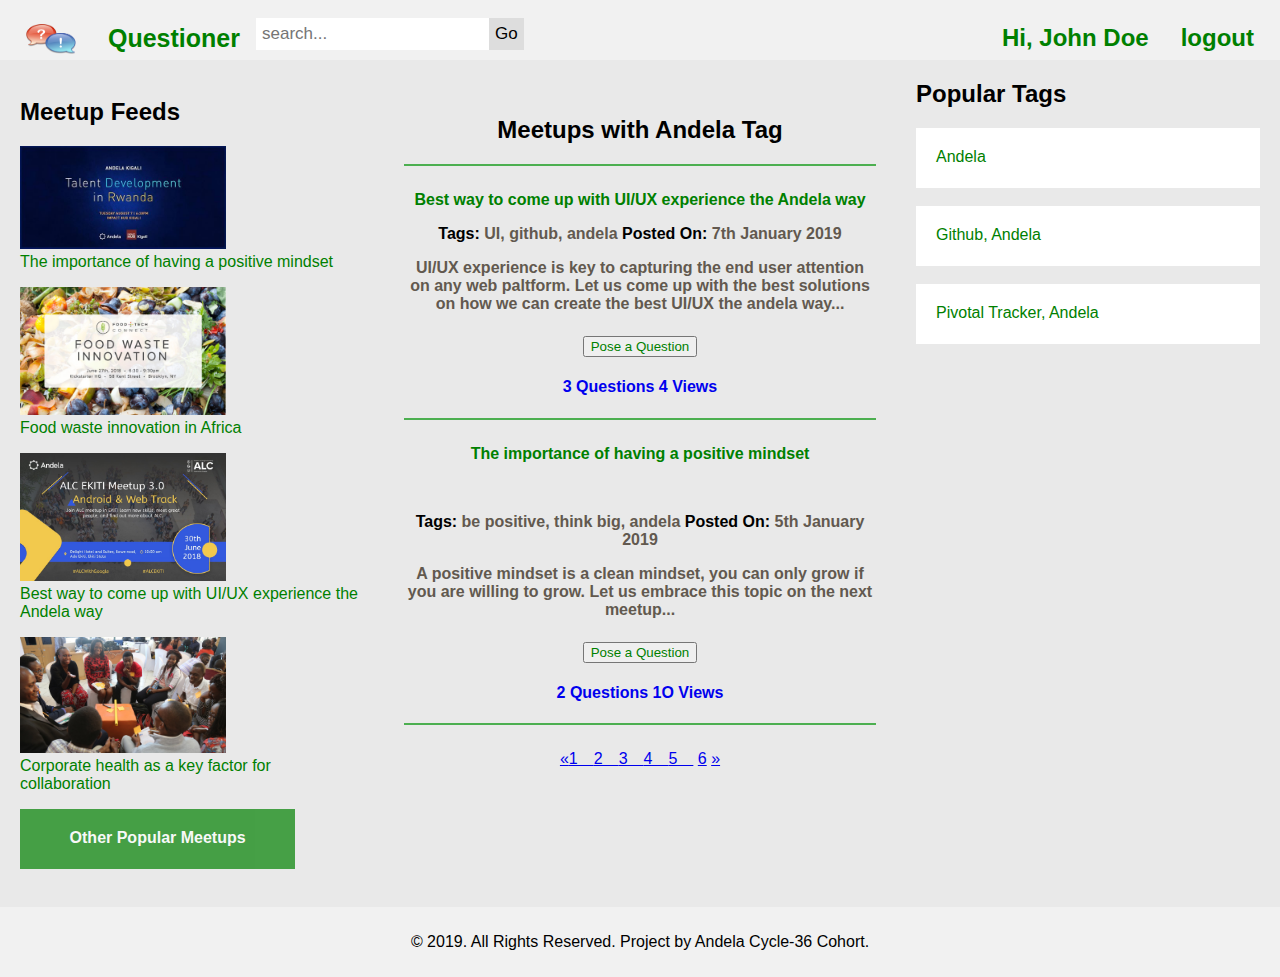
<file: UI/tags.html>
<!Doctype html>

<html lang="en">
<head>
  <title>Tags</title>
  <link rel="icon" href="static/images/kanda.png">
  <meta charset="utf-8">
  <meta name="viewport" content="width=device-width, initial-scale=1">
  <link rel="stylesheet" href="static/css/home.css">
</head>
<body>

    <div class="topnav">
        <a class="active" href="home.html"> <img src="static/images/kanda.png" alt="site logo" height="30px" width="50px"> </a>
        <a class="active" id="texting" href="home.html"> Questioner </a>
        <a class="activity" id="logic" href="index.html"> logout </a>
        <a class="activity" id="greetings" href="profile.html"> Hi, John Doe </a>
        <div class="search-contained">

          <form action="#">

             <input type="text" placeholder="search..." name="username" required>

            <button type="submit">Go</button>
          </form>

        </div>
        <br />
    </div>

    <div class="topnavi">
    </div>

    <div class="row">
    <div class="sidea">
        <br />
    <h2>Meetup Feeds</h2>
    <p class="homefeed">
        <a href="homedetails.html">
        <img src="static/images/kigali.jpg" height="auto" width="60%"/><br />
        The importance of having a positive mindset
        <p class="homefeed"><a  href="homedetails.html">
            <img src="static/images/food.jpg" height="auto" width="60%"/><br />
            Food waste innovation in Africa
        </a></p>
    <p class="homefeed"><a  href="homedetails.html">
        <img src="static/images/andela.jpg" height="auto" width="60%"/><br />
        Best way to come up with UI/UX experience the Andela way
    </a></p>
    <p class="homefeed"><a  href="homedetails.html">
        <img src="static/images/health.jpg" height="auto" width="60%"/><br />
        Corporate health as a key factor for collaboration
    </a></p>
    </a>
    </p>
    <div class="moreplease"><a href="home.html">Other Popular Meetups</a></div>
    <br>
    </div>
    <div class="main">
        <br /><br />

    <div class="fakeimg">
        <h2>Meetups with Andela Tag</h2>
        <hr />
        <h4>
            <p><a class="fakep" href="homedetails.html">Best way to come up with UI/UX experience the Andela way</a></p>
            <p>Tags:<a class="fakea" href="#"> UI, github, andela</a> Posted On: <font class="fakea">7th January 2019</font></p>
            <p class="fakea">UI/UX experience is key to capturing the end user attention on any web paltform. Let us come up with the best solutions on how we can create the best UI/UX the andela way...</p>
        </h4>
        <p><a href="post.html"><h3><button class="fakep">Pose a Question</button></h3></a></p>
        <h4>
            <a class="nodecor" href="questions.html">3 Questions</a>
            <a class="nodecor" href="#">4 Views</a>
        </h4>
            <hr />

            <h4>
                <p><a class="fakep" href="homedetails.html">The importance of having a positive mindset</a></p><br />
                <p>Tags:<a class="fakea" href="#"> be positive, think big, andela</a> Posted On: <font class="fakea">5th January 2019</font></p>
                <p class="fakea">A positive mindset is a clean mindset, you can only grow if you are willing to grow. Let us embrace this topic on the next meetup...</p>
            </h4>
            <p><a href="post.html"><h3><button class="fakep">Pose a Question</button></h3></a></p>
            <h4>
                <a class="nodecor" href="questions.html">2 Questions</a>
                <a class="nodecor" href="#">1O Views</a>
            </h4>
                <hr />

                <div><a href="#">&laquo;</a><a href="tags.html">1&emsp;</a><a href="tags.html">2&emsp;</a><a href="#">3&emsp;</a><a href="#">4&emsp;</a><a href="#">5&emsp;</a> <a href="#">6</a>
                 <a href="#">&raquo;</a>
                </div>
    </div>

    </div>
    <div class="sideb">
        <h2>Popular Tags</h2>
        <div class="fakelink" ><a href="tags.html">Andela</a></div><br>
        <div class="fakelink" ><a href="tags.html">Github, Andela</a></div><br>
        <div class="fakelink" ><a href="tags.html">Pivotal Tracker, Andela</a></div>

    </div>
    </div>


    <div class="footer">
    <p>© 2019. All Rights Reserved. Project by Andela Cycle-36 Cohort.</p>
    </div>
</body>
</html>
</file>
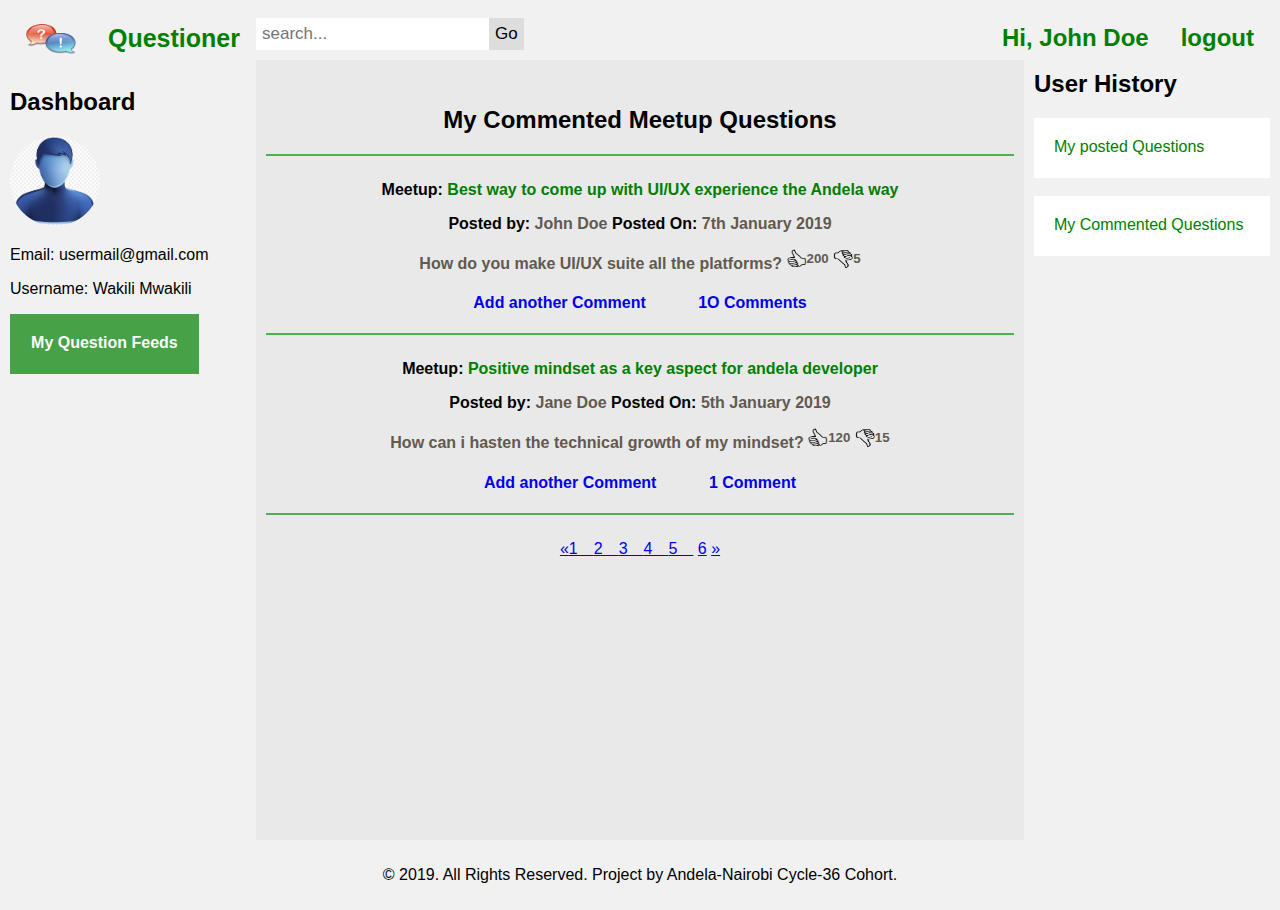
<file: UI/usercqn.html>
<!Doctype html>

<html lang="en">
<head>
  <title>User Commented</title>
  <link rel="icon" href="static/images/kanda.png">
  <meta charset="utf-8">
  <meta name="viewport" content="width=device-width, initial-scale=1">
  <link rel="stylesheet" href="static/css/home.css">
</head>
<body>

    <div class="topnav">
      <a class="active" href="home.html"> <img src="static/images/kanda.png" alt="site logo" height="30px" width="50px"> </a>
      <a class="active" id="texting" href="home.html"> Questioner </a>
      <a class="activity" id="logic" href="index.html"> logout </a>
      <a class="activity" id="greetings" href="profile.html"> Hi, John Doe </a>
      <div class="search-contained">

        <form action="#">

           <input type="text" placeholder="search..." name="username" required>

          <button type="submit">Go</button>
        </form>

      </div>
      <br />
    </div>

    <div class="topnavi">
    </div>

    <div class="holder">
    <div class="left" id="userleft3">
        <br />
    <h2>Dashboard</h2>
    <img src="static/images/user.jpg" alt="user icon" height="90px" width="90px" class="pic" />
    <p>Email: usermail@gmail.com</p>
    <p>Username: Wakili Mwakili</p>
    <div class="moreplease"><a href="profile.html">My Question Feeds</a></div><br>
    </div>
    <div class="middle">
        <br /><br />

    <div class="fakeimg">
        <h2>My Commented Meetup Questions</h2>
            <hr />

            <h4>
                <p>Meetup: <a class="fakep" href="homedetails.html">Best way to come up with UI/UX experience the Andela way</a></p>
                Posted by:<a class="fakea" href="#"> John Doe</a> Posted On: <font class="fakea">7th January 2019</font><br />
                <p class="fakea">How do you make UI/UX suite all the platforms? <img src="static/images/thumbs.png" height="20px" width="20px" /><sup>200</sup> <img src="static/images/thumbsdown.png" height="20px" width="20px" /><sup>5</sup></p>
            </h4>
            <h4>
                <a class="nodecor" href="commentquestion.html">Add another Comment</a>&emsp;&emsp;&emsp;
                <a class="nodecor" href="commentquestion.html">1O Comments</a>
            </h4>
                <hr />

                <h4>
                    <p>Meetup: <a class="fakep" href="homedetails.html">Positive mindset as a key aspect for andela developer</a></p>
                    Posted by: <a class="fakea" href="#">Jane Doe</a> Posted On: <font class="fakea">5th January 2019</font><br/>
                    <p class="fakea">How can i hasten the technical growth of my mindset? <img src="static/images/thumbs.png" height="20px" width="20px" /><sup>120</sup> <img src="static/images/thumbsdown.png" height="20px" width="20px" /><sup>15</sup></p>
                </h4>
                <h4>
                    <a class="nodecor" href="commentquestion.html">Add another Comment</a>&emsp;&emsp;&emsp;
                    <a class="nodecor" href="commentquestion.html">1 Comment</a>
                </h4>
                    <hr />

                    <div><a href="#">&laquo;</a><a href="usercqn.html">1&emsp;</a><a href="usercqn.html">2&emsp;</a><a href="#">3&emsp;</a><a href="#">4&emsp;</a><a href="#">5&emsp;</a> <a href="#">6</a>
                     <a href="#">&raquo;</a>
                    </div>
    </div>

    </div>
    <div class="right" id="idcomment">
        <h2>User History</h2>
        <div class="fakelink" ><a href="userposts.html">My posted Questions</a></div><br>
        <div class="fakelink" ><a href="usercqn.html">My Commented Questions</a></div><br>
    </div>
    </div>

     <div class="footer">
     <p>© 2019. All Rights Reserved. Project by Andela-Nairobi Cycle-36 Cohort.</p>
     </div>

</body>
</html>
</file>
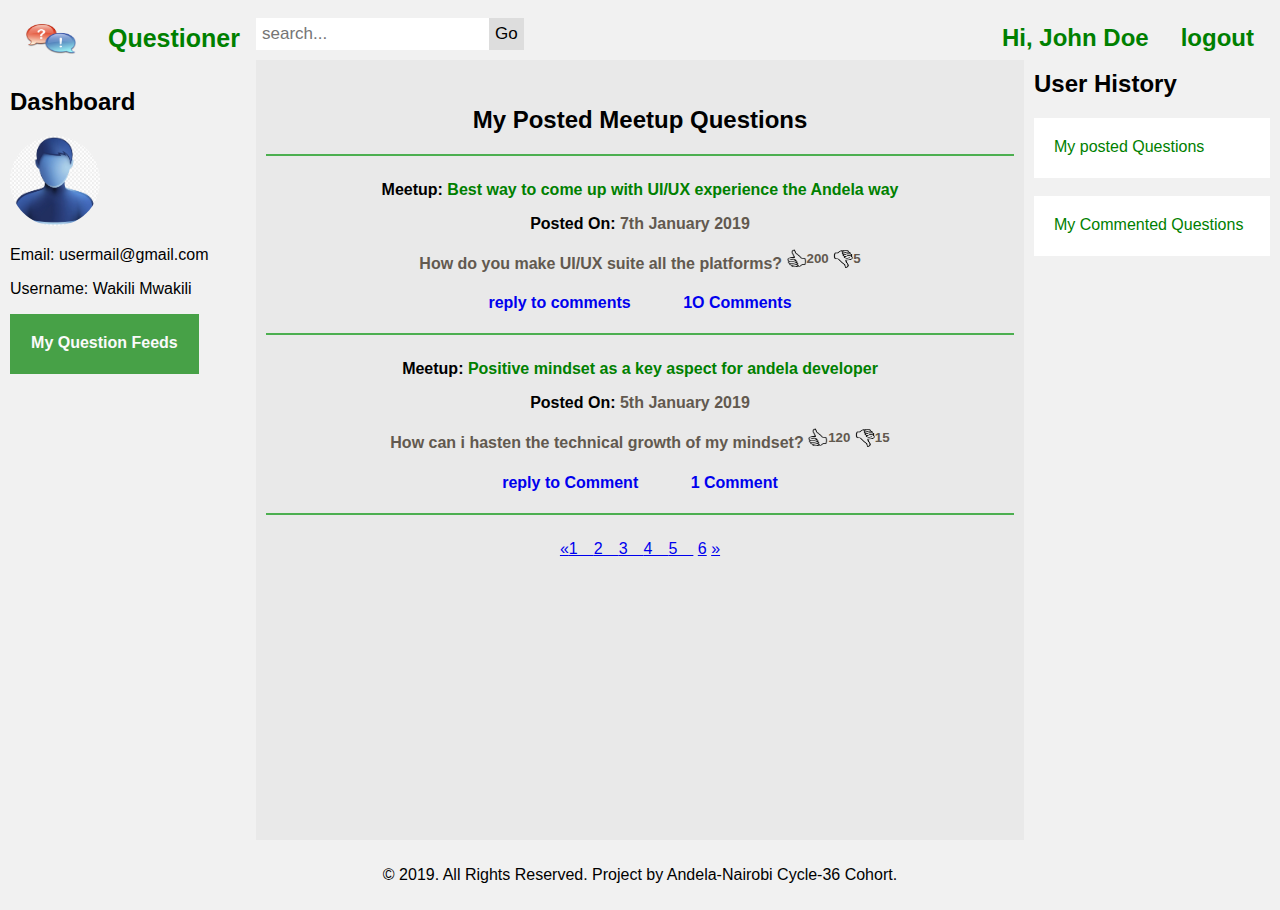
<file: UI/userposts.html>
<!Doctype html>

<html lang="en">
<head>
  <title>User Posts</title>
  <link rel="icon" href="static/images/kanda.png">
  <meta charset="utf-8">
  <meta name="viewport" content="width=device-width, initial-scale=1">
  <link rel="stylesheet" href="static/css/home.css">
</head>
<body>

    <div class="topnav">
      <a class="active" href="home.html"> <img src="static/images/qanda.png" alt="site logo" height="30px" width="50px"> </a>
      <a class="active" id="texting" href="home.html"> Questioner </a>
      <a class="activity" id="logic" href="index.html"> logout </a>
      <a class="activity" id="greetings" href="profile.html"> Hi, John Doe </a>
      <div class="search-contained">

        <form action="#">

           <input type="text" placeholder="search..." name="username" required>

          <button type="submit">Go</button>
        </form>

      </div>
      <br />
    </div>

    <div class="topnavi">
    </div>

    <div class="holder">
    <div class="left" id="userleft2">
        <br />
    <h2>Dashboard</h2>
    <img src="static/images/user.jpg" alt="user icon" height="90px" width="90px" class="pic" />
    <p>Email: usermail@gmail.com</p>
    <p>Username: Wakili Mwakili</p>
    <div class="moreplease"><a href="profile.html">My Question Feeds</a></div><br>
    </div>
    <div class="middle">
        <br /><br />

    <div class="fakeimg">
        <h2>My Posted Meetup Questions</h2>
            <hr />

            <h4>
                <p>Meetup: <a class="fakep" href="homedetails.html">Best way to come up with UI/UX experience the Andela way</a></p>
                 Posted On: <font class="fakea">7th January 2019</font><br />
                <p class="fakea">How do you make UI/UX suite all the platforms? <img src="static/images/thumbs.png" height="20px" width="20px" /><sup>200</sup> <img src="static/images/thumbsdown.png" height="20px" width="20px" /><sup>5</sup></p>
            </h4>
            <h4>
                <a class="nodecor" href="commentquestion.html">reply to comments</a>&emsp;&emsp;&emsp;
                <a class="nodecor" href="commentquestion.html">1O Comments</a>
            </h4>
                <hr />

                <h4>
                    <p>Meetup: <a class="fakep" href="homedetails.html">Positive mindset as a key aspect for andela developer</a></p>
                    Posted On: <font class="fakea">5th January 2019</font><br/>
                    <p class="fakea">How can i hasten the technical growth of my mindset? <img src="static/images/thumbs.png" height="20px" width="20px" /><sup>120</sup> <img src="static/images/thumbsdown.png" height="20px" width="20px" /><sup>15</sup></p>
                </h4>
                <h4>
                    <a class="nodecor" href="commentquestion.html">reply to Comment</a>&emsp;&emsp;&emsp;
                    <a class="nodecor" href="commentquestion.html">1 Comment</a>
                </h4>
                    <hr />

                    <div><a href="#">&laquo;</a><a href="postss.html">1&emsp;</a><a href="posts.html">2&emsp;</a><a href="#">3&emsp;</a><a href="#">4&emsp;</a><a href="#">5&emsp;</a> <a href="#">6</a>
                     <a href="#">&raquo;</a>
                    </div>
    </div>

    </div>
    <div class="right" id="idpost">
        <h2>User History</h2>
        <div class="fakelink"><a href="userposts.html">My posted Questions</a></div><br>
        <div class="fakelink"><a href="usercqn.html">My Commented Questions</a></div><br>
    </div>
    </div>

     <div class="footer">
     <p>© 2019. All Rights Reserved. Project by Andela-Nairobi Cycle-36 Cohort.</p>
     </div>

</body>
</html>
</file>
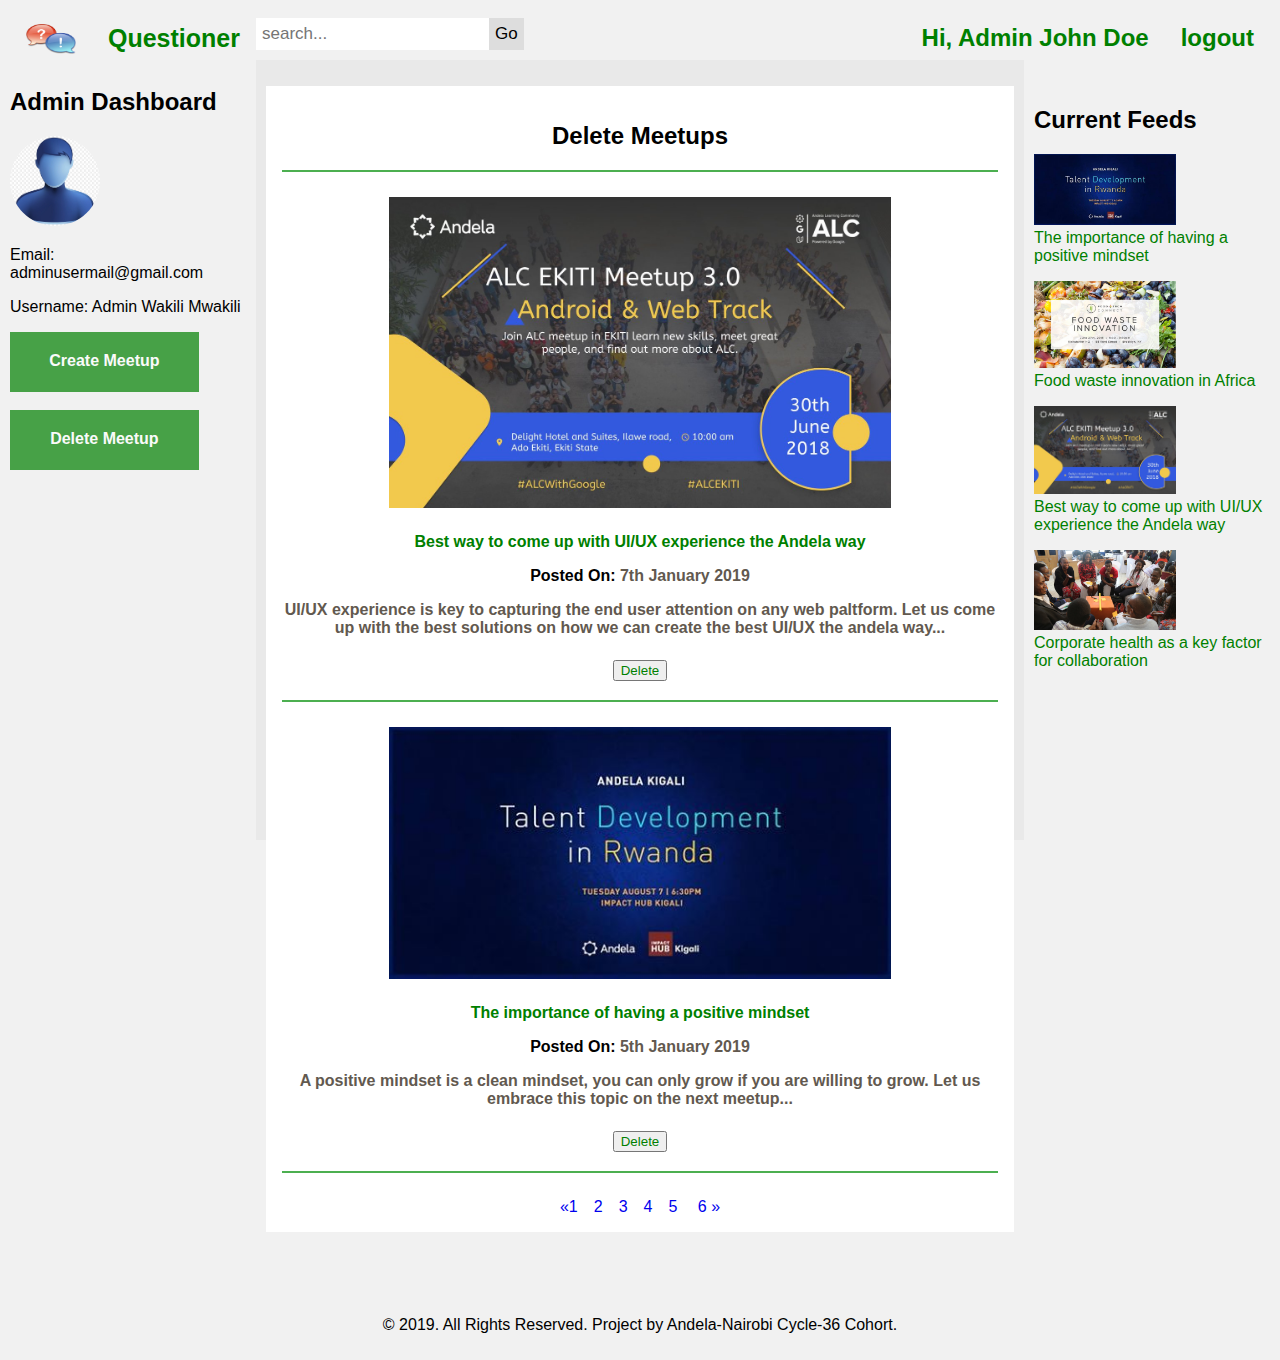
<file: UI/admin/delete.html>
<!Doctype html>

<html lang="en">
<head>
  <title>Delete Meetup</title>
  <link rel="icon" href="static/images/kanda.png">
  <meta charset="utf-8">
  <meta name="viewport" content="width=device-width, initial-scale=1">
  <link rel="stylesheet" href="static/css/delete.css">
</head>
<body>

    <div class="topnav">
      <a class="active" href="index.html"> <img src="static/images/qanda.png" alt="site logo" height="30px" width="50px"> </a>
      <a class="active" id="texting" href="index.html"> Questioner </a>
      <a class="activity" id="logic" href="index.html"> logout </a>
      <a class="activity" id="greetings" href="index.html"> Hi, Admin John Doe </a>
      <div class="search-contained">

        <form action="#">

           <input type="text" placeholder="search..." name="username" required>

          <button type="submit">Go</button>
        </form>

      </div>
      <br />
    </div>

    <div class="topnavi">
    </div>

    <div class="holder">
    <div class="left" id="admindel">
        <br />
    <h2>Admin Dashboard</h2>
    <img src="static/images/user.jpg" alt="user icon" height="90px" width="90px" class="pic" />
    <p>Email: adminusermail@gmail.com</p>
    <p>Username: Admin Wakili Mwakili</p>
    <div class="moreplease"><a href="index.html">Create Meetup</a></div><br>
    <div class="moreplease"><a href="delete.html">Delete Meetup</a></div><br>
    </div>
    <div class="middle">

        <br /><br />
        <form action="#">
       <div class="container">
           <h2>Delete Meetups</h2>
           <hr />
           <img src="static/images/andela.jpg" height="auto" width="70%"/>
          <h4>
              <p><a class="fakep" href="meetupsdetail.html">Best way to come up with UI/UX experience the Andela way</a></p>
              <p>Posted On: <font class="fakea">7th January 2019</font> </p>
               <p class="fakea">UI/UX experience is key to capturing the end user attention on any web paltform. Let us come up with the best solutions on how we can create the best UI/UX the andela way...</p>
           </h4>
           <p><a href="post.html"><h3><button class="fakep">Delete</button></h3></a></p>
               <hr />
               <img src="static/images/kigali.jpg" height="auto" width="70%"/>
              <h4>
                  <p><a class="fakep" href="meetupsdetail.html">The importance of having a positive mindset</a></p>
                  <p>Posted On: <font class="fakea">5th January 2019</font> </p>
                   <p class="fakea">A positive mindset is a clean mindset, you can only grow if you are willing to grow. Let us embrace this topic on the next meetup...</p>
               </h4>
               <p><a href="#"><h3><button class="fakep">Delete</button></h3></a></p>
                   <hr />

                   <div><a href="#">&laquo;</a><a href="#">1&emsp;</a><a href="#">2&emsp;</a><a href="#">3&emsp;</a><a href="#">4&emsp;</a><a href="#">5&emsp;</a> <a href="#">6</a>
                    <a href="#">&raquo;</a>
                   </div>
      </div>
      </form>


    </div>
    <div class="right" id="adminright"><br />
        <br />
    <h2>Current Feeds</h2>
    <p><a class="fakep" href="#">
        <img src="static/images/kigali.jpg" height="auto" width="60%"/><br />
        The importance of having a positive mindset
        <p><a class="fakep" href="#">
            <img src="static/images/food.jpg" height="auto" width="60%"/><br />
            Food waste innovation in Africa
        </a></p>
    <p><a class="fakep" href="#">
        <img src="static/images/andela.jpg" height="auto" width="60%"/><br />
        Best way to come up with UI/UX experience the Andela way
    </a></p>
    <p><a class="fakep" href="#">
        <img src="static/images/health.jpg" height="auto" width="60%"/><br />
        Corporate health as a key factor for collaboration
    </a></p>
    </a>
    </p>
    </div>
    </div>
     <div class="footing"></div>
     <div class="footer">
     <p>© 2019. All Rights Reserved. Project by Andela-Nairobi Cycle-36 Cohort.</p>
     </div>

</body>
</html>
</file>
<file: UI/static/css/style.css>
* {box-sizing: border-box;}

body {
  margin: 0;
  font-family: Arial, Helvetica, sans-serif;
  background-color: #f1f1f1;
}

.topnav {
  overflow: hidden;
  background-color: #f1f1f1;
  padding: 10px;
  position: fixed;
  top: 0; /* Position the navbar at the top of the page */
  width: 100%; /* Full width */
}

.topnav a {
  float: right;
  display: block;
  color: black;
  text-align: center;
  padding: 14px 16px;
  text-decoration: none;
  font-size: 17px;
}

.topnav a.active {
  background-color: #f1f1f1;
  color: green;
  height:30px;
  font-size: 25px;
  font-weight: bold;
  float: left;
}

.topnav a.activity {
  background-color: #f1f1f1;
  color: green;
  height:30px;
  font-size: 24px;
  font-weight: bold;
  float: right;
}

.topnav a.activitylog {
  background-color: #f1f1f1;
  color: green;
  height:10px;
  font-size: 20px;
  font-weight: bold;
  float: right;
}

.topnav .search-container {
  float: right;
}

.topnav input[type=text] {
  padding: 6px;
  margin-top: 8px;
  font-size: 17px;
  border: none;
}

.topnav .search-container button {
  float: right;
  padding: 6px;
  margin-top: 8px;
  margin-right: 16px;
  background: #ddd;
  font-size: 17px;
  border: none;
  cursor: pointer;
}

.topnav .search-container button:hover {
  background: #ccc;
}

.topnav .search-contained {
  float: left;
}

.topnav .search-contained button {
  float: right;
  padding: 6px;
  margin-top: 8px;
  margin-right: 16px;
  background: #ddd;
  font-size: 17px;
  border: none;
  cursor: pointer;
}

.topnav .search-contained button:hover {
  background: #ccc;
}

.topnavi {
  background-color: #e9e9e9;
  width: 100%; /* Full width */
  padding: 20px;
}

/* Column container */
.row {
  display: flex;
  flex-wrap: wrap;
}

/* Create two unequal columns that sits next to each other */
/* Sidebar/left column */
.sidea {
  flex: 30%;
  background-color: #e9e9e9;
  padding: 20px;
}

/* Main column */
.main {
  flex: 40%;
  background-color: #e9e9e9;
  padding: 20px;
  text-align: center;
}

.sideb {
  flex: 30%;
  background-color: #e9e9e9;
  padding: 20px;
}


.fakelink {
  background-color: #fff;
  width: 100%;
  padding: 20px;
  color: green;
  height: 60px;
}

.fakelink a {
  color: green;
  text-decoration: none;
}

.fakep {
  color: green;
  text-decoration: none;
}

.fakea {
  color: #62594F;
  text-decoration: none;
}

.nodecor {
    text-decoration: none;
}


.fakeimgh4 a {
    text-align: center;
    text-decoration:none;
}

.moreplease {
    background-color: green;
    width: 80%;
    padding: 20px;
    height: 60px;
    opacity: 0.7;
    text-align: center;
}

.morepleased {
    background-color: green;
    width: 100%;
    padding: 20px;
    height: 60px;
    opacity: 0.7;
    text-align: center;
}

.moreplease a {
  text-decoration: none;
  color: white;
  font-weight: bolder;
}

.morepleased a {
  text-decoration: none;
  color: white;
  font-weight: bolder;
}

.blackc {
    color: #000000;
}

.commentdiv {
    background-color: #eff0f1;
    color: green;
}

.moreinline {
    display:inline-block;
    width: 25px;
}

.replymargin {
    margin-left:150px;
}

.commentpad {
    padding: 20px;
    color: green;
}

.colordate {
    color: #551a8b;
}

#userleft3 {
    background-color: #f1f1f1;
}

#userhistry {
    background-color: #f1f1f1;
}

#idpost {
    background-color: #f1f1f1;
}

#idcomment {
    background-color: #f1f1f1;
}

.pic {
    border-radius: 50%;
}

#userleft {
    background-color: #f1f1f1;
}

#userleft2 {
    background-color: #f1f1f1;
}

#commentrepa {
    text-decoration: none;
}

#commentrepb {
    text-decoration: none;
}

#typer {
    color: #4CAF50;
}

#logoo {
    color: green;
}
.qfont {
color: red;
}

.afont {
color: blue;
}

/* Add padding to containers */
.container {
  padding: 12px;
  background-color: white;
}

.container a {
  text-decoration: none;
}

/* Full-width input fields */
.container input[type=text], input[type=password] {
  width: 100%;
  padding: 15px;
  margin: 5px 0 22px 0;
  display: inline-block;
  border: none;
  background: #f1f1f1;
}

.container input[type=text]:focus, input[type=password]:focus {
  background-color: #ddd;
  outline: none;
}

.container textarea {
  width: 100%;
  padding: 15px;
  margin: 5px 0 22px 0;
  display: inline-block;
  border: none;
  background: #f1f1f1;
}
/* Overwrite default styles of hr */
hr {
  border: 1px solid #4CAF50;
  margin-bottom: 25px;
}

/* Set a style for the submit button */
.registerbtn {
  background-color: #4CAF50;
  color: white;
  padding: 16px 20px;
  margin: 8px 0;
  border: none;
  cursor: pointer;
  width: 100%;
  opacity: 0.9;
}

.registerbtn:hover {
  opacity: 1;
}

.holder {
  display: flex;
  flex-wrap: wrap;
}

/* Create two unequal columns that sits next to each other */
/* Sidebar/left column */
.left {
  flex: 20%;
  background-color: #e9e9e9;
  padding: 10px;
}

/* Main column */
.middle {
  flex: 60%;
  background-color: #e9e9e9;
  padding: 10px;
  text-align: center;
  height:800px;
  display: inline-block;
}

.right {
  flex: 20%;
  background-color: #e9e9e9;
  padding: 10px;
}

.dropdown {
  position: relative;
  display: inline-block;
}

.dropdown-content {
  display: none;
  position: absolute;
  background-color: #f9f9f9;
  min-width: 160px;
  box-shadow: 0px 8px 16px 0px rgba(0,0,0,0.2);
  padding: 12px 16px;
  z-index: 1;
}

.dropdown:hover .dropdown-content {
  display: block;
}

.homefeed a {
  text-decoration:none;
  color: green;
}

.footer {
  padding: 10px;
  width: 100%;
  background-color: #f1f1f1;
  color: black;
  text-align: center;
  display: inline-block;
}

/*
  ##Device = Most of the Smartphones Mobiles (Portrait)
*/

@media (min-width: 320px) and (max-width: 480px) {
    .topnav .active img {
        height: 80px;
        width: 70%;
        margin-left:;

    }
    .topnav {
      overflow: hidden;
      padding: 10px;
      position: inherit;
      width: 100%; /* Full width */
    }
    .topnav a#texting {
        margin-top: 70px;
        width: 100%;
        text-align: center;
        color: #344EA2;
    }
    .topnav a.activitylog {
        width: 300px;
        margin-top: 280px;
        color: #B22E17;
        position: absolute;
        top: 0;
        margin-left: 20px;
    }
    .topnav input[type=text] {
      padding: 6px;
      margin-top: 18px;
      margin-left: 55px;
      font-size: 17px;
    }
    .topnav .search-container button {
      margin-right: 206px;
      margin-top: 15px;
    }
    .row .sidea {
        margin-top: -55px;
        background-color: #f1f1f1;
    }
    .row .main .fakeimg {
        margin-top: -70px;
    }

}
</file>
<file: UI/admin/static/css/admin.css>
* {box-sizing: border-box;}

body {
  margin: 0;
  font-family: Arial, Helvetica, sans-serif;
  background-color: #f1f1f1;
}

.topnav {
  overflow: hidden;
  background-color: #f1f1f1;
  padding: 10px;
  position: fixed; /* Set the navbar to fixed position */
  top: 0; /* Position the navbar at the top of the page */
  width: 100%; /* Full width */
}

.topnav a {
  float: right;
  display: block;
  color: black;
  text-align: center;
  padding: 14px 16px;
  text-decoration: none;
  font-size: 17px;
}

.topnav a.active {
  background-color: #f1f1f1;
  color: green;
  height:30px;
  font-size: 25px;
  font-weight: bold;
  float: left;
}

.topnav a.activity {
  background-color: #f1f1f1;
  color: green;
  height:30px;
  font-size: 24px;
  font-weight: bold;
  float: right;
}

.topnav .search-container {
  float: right;
}

.topnav input[type=text] {
  padding: 6px;
  margin-top: 8px;
  font-size: 17px;
  border: none;
}

.topnav .search-container button {
  float: right;
  padding: 6px;
  margin-top: 8px;
  margin-right: 16px;
  background: #ddd;
  font-size: 17px;
  border: none;
  cursor: pointer;
}

.topnav .search-container button:hover {
  background: #ccc;
}

.topnav .search-contained {
  float: left;
}

.topnav .search-contained button {
  float: right;
  padding: 6px;
  margin-top: 8px;
  margin-right: 16px;
  background: #ddd;
  font-size: 17px;
  border: none;
  cursor: pointer;
}

.topnav .search-contained button:hover {
  background: #ccc;
}

.topnavi {
  background-color: #e9e9e9;
  width: 100%; /* Full width */
  padding: 20px;
}

.moreplease {
    background-color: green;
    width: 80%;
    padding: 20px;
    height: 60px;
    opacity: 0.7;
    text-align: center;
}

.moreplease a {
  text-decoration: none;
  color: white;
  font-weight: bolder;
}

.fakep {
  color: green;
  text-decoration: none;
}

.fakea {
  color: #62594F;
  text-decoration: none;
}


#adminhistry {
    background-color: #f1f1f1;
}

#admindel {
    background-color: #f1f1f1;
}

#adminright {
    background-color: #f1f1f1;
}

.pic {
    border-radius: 50%;
}

#userleft {
    background-color: #f1f1f1;
}

/* Add padding to containers */
.container {
  padding: 16px;
  background-color: white;
}

.container a {
  text-decoration: none;
}

/* Full-width input fields */
.container input[type=text], input[type=password] {
  width: 100%;
  padding: 15px;
  margin: 5px 0 22px 0;
  display: inline-block;
  border: none;
  background: #f1f1f1;
}

.container input[type=text]:focus, input[type=password]:focus {
  background-color: #ddd;
  outline: none;
}

.container textarea {
  width: 100%;
  padding: 15px;
  margin: 5px 0 22px 0;
  display: inline-block;
  border: none;
  background: #f1f1f1;
}
/* Overwrite default styles of hr */
hr {
  border: 1px solid #4CAF50;
  margin-bottom: 25px;
}

/* Set a style for the submit button */
.registerbtn {
  background-color: #4CAF50;
  color: white;
  padding: 16px 20px;
  margin: 8px 0;
  border: none;
  cursor: pointer;
  width: 100%;
  opacity: 0.9;
}

.registerbtn:hover {
  opacity: 1;
}

.holder {
  display: flex;
  flex-wrap: wrap;
}

/* Create two unequal columns that sits next to each other */
/* Sidebar/left column */
.left {
  flex: 20%;
  background-color: #e9e9e9;
  padding: 10px;
}

/* Main column */
.middle {
  flex: 60%;
  background-color: #e9e9e9;
  padding: 10px;
  text-align: center;
  height:800px;
  display: inline-block;
}

.right {
  flex: 20%;
  background-color: #e9e9e9;
  padding: 10px;
}

.footing {
    clear: both;
    padding-bottom: 450px;
}

.footer {
  padding: 10px;
  width: 100%;
  background-color: #f1f1f1;
  color: black;
  text-align: center;
  display: inline-block;
}
</file>
<file: UI/static/css/home.css>
* {box-sizing: border-box;}

body {
  margin: 0;
  font-family: Arial, Helvetica, sans-serif;
  background-color: #f1f1f1;
}

.topnav {
  overflow: hidden;
  background-color: #f1f1f1;
  padding: 10px;
  position: fixed;
  top: 0; /* Position the navbar at the top of the page */
  width: 100%; /* Full width */
}

.topnav a {
  float: right;
  display: block;
  color: black;
  text-align: center;
  padding: 14px 16px;
  text-decoration: none;
  font-size: 17px;
}

.topnav a.active {
  background-color: #f1f1f1;
  color: green;
  height:30px;
  font-size: 25px;
  font-weight: bold;
  float: left;
}

.topnav a.activity {
  background-color: #f1f1f1;
  color: green;
  height:30px;
  font-size: 24px;
  font-weight: bold;
  float: right;
}

.topnav a.activitylog {
  background-color: #f1f1f1;
  color: green;
  height:10px;
  font-size: 20px;
  font-weight: bold;
  float: right;
}

.topnav .search-container {
  float: right;
}

.topnav input[type=text] {
  padding: 6px;
  margin-top: 8px;
  font-size: 17px;
  border: none;
}

.topnav .search-container button {
  float: right;
  padding: 6px;
  margin-top: 8px;
  margin-right: 16px;
  background: #ddd;
  font-size: 17px;
  border: none;
  cursor: pointer;
}

.topnav .search-container button:hover {
  background: #ccc;
}

.topnav .search-contained {
  float: left;
}

.topnav .search-contained button {
  float: right;
  padding: 6px;
  margin-top: 8px;
  margin-right: 16px;
  background: #ddd;
  font-size: 17px;
  border: none;
  cursor: pointer;
}

.topnav .search-contained button:hover {
  background: #ccc;
}

.topnavi {
  background-color: #e9e9e9;
  width: 100%; /* Full width */
  padding: 20px;
}

/* Column container */
.row {
  display: flex;
  flex-wrap: wrap;
}

/* Create two unequal columns that sits next to each other */
/* Sidebar/left column */
.sidea {
  flex: 30%;
  background-color: #e9e9e9;
  padding: 20px;
}

/* Main column */
.main {
  flex: 40%;
  background-color: #e9e9e9;
  padding: 20px;
  text-align: center;
}

.sideb {
  flex: 30%;
  background-color: #e9e9e9;
  padding: 20px;
}


.fakelink {
  background-color: #fff;
  width: 100%;
  padding: 20px;
  color: green;
  height: 60px;
}

.fakelink a {
  color: green;
  text-decoration: none;
}

.fakep {
  color: green;
  text-decoration: none;
}

.fakea {
  color: #62594F;
  text-decoration: none;
}

.nodecor {
    text-decoration: none;
}


.fakeimgh4 a {
    text-align: center;
    text-decoration:none;
}

.moreplease {
    background-color: green;
    width: 80%;
    padding: 20px;
    height: 60px;
    opacity: 0.7;
    text-align: center;
}

.morepleased {
    background-color: green;
    width: 100%;
    padding: 20px;
    height: 60px;
    opacity: 0.7;
    text-align: center;
}

.moreplease a {
  text-decoration: none;
  color: white;
  font-weight: bolder;
}

.morepleased a {
  text-decoration: none;
  color: white;
  font-weight: bolder;
}

.blackc {
    color: #000000;
}

.commentdiv {
    background-color: #eff0f1;
    color: green;
}

.moreinline {
    display:inline-block;
    width: 25px;
}

.replymargin {
    margin-left:150px;
}

.commentpad {
    padding: 20px;
    color: green;
}

.colordate {
    color: #551a8b;
}

#userleft3 {
    background-color: #f1f1f1;
}

#userhistry {
    background-color: #f1f1f1;
}

#idpost {
    background-color: #f1f1f1;
}

#idcomment {
    background-color: #f1f1f1;
}

.pic {
    border-radius: 50%;
}

#userleft {
    background-color: #f1f1f1;
}

#userleft2 {
    background-color: #f1f1f1;
}

#commentrepa {
    text-decoration: none;
}

#commentrepb {
    text-decoration: none;
}

#typer {
    color: #4CAF50;
}

#logoo {
    color: green;
}
.qfont {
color: red;
}

.afont {
color: blue;
}

/* Add padding to containers */
.container {
  padding: 12px;
  background-color: white;
}

.container a {
  text-decoration: none;
}

/* Full-width input fields */
.container input[type=text], input[type=password] {
  width: 100%;
  padding: 15px;
  margin: 5px 0 22px 0;
  display: inline-block;
  border: none;
  background: #f1f1f1;
}

.container input[type=text]:focus, input[type=password]:focus {
  background-color: #ddd;
  outline: none;
}

.container textarea {
  width: 100%;
  padding: 15px;
  margin: 5px 0 22px 0;
  display: inline-block;
  border: none;
  background: #f1f1f1;
}
/* Overwrite default styles of hr */
hr {
  border: 1px solid #4CAF50;
  margin-bottom: 25px;
}

/* Set a style for the submit button */
.registerbtn {
  background-color: #4CAF50;
  color: white;
  padding: 16px 20px;
  margin: 8px 0;
  border: none;
  cursor: pointer;
  width: 100%;
  opacity: 0.9;
}

.registerbtn:hover {
  opacity: 1;
}

.holder {
  display: flex;
  flex-wrap: wrap;
}

/* Create two unequal columns that sits next to each other */
/* Sidebar/left column */
.left {
  flex: 20%;
  background-color: #e9e9e9;
  padding: 10px;
}

/* Main column */
.middle {
  flex: 60%;
  background-color: #e9e9e9;
  padding: 10px;
  text-align: center;
  height:800px;
  display: inline-block;
}

.right {
  flex: 20%;
  background-color: #e9e9e9;
  padding: 10px;
}

.dropdown {
  position: relative;
  display: inline-block;
}

.dropdown-content {
  display: none;
  position: absolute;
  background-color: #f9f9f9;
  min-width: 160px;
  box-shadow: 0px 8px 16px 0px rgba(0,0,0,0.2);
  padding: 12px 16px;
  z-index: 1;
}

.dropdown:hover .dropdown-content {
  display: block;
}

.homefeed a {
  text-decoration:none;
  color: green;
}

.footer {
  padding: 10px;
  width: 100%;
  background-color: #f1f1f1;
  color: black;
  text-align: center;
  display: inline-block;
}

/*
  ##Device = Most of the Smartphones Mobiles (Portrait)
*/

@media (min-width: 320px) and (max-width: 480px) {
    .topnav .active img {
        height: 80px;
        width: 70%;
        margin-left:;

    }
    .topnav {
      overflow: hidden;
      padding: 10px;
      position: inherit;
      width: 100%; /* Full width */
    }
    .topnav a#texting {
        margin-top: 70px;
        width: 100%;
        text-align: center;
        color: #344EA2;
    }
    .topnav a#logic {
        margin-top: 60px;
        width: 100%;
        text-align: center;
        color: #344EA2;
    }
    .topnav a#greetings {
        margin-top: 160px;
        width: 100%;
        text-align: center;
        color: #green;
        position: absolute;
    }
    .topnav input[type=text] {
      padding: 6px;
      margin-top: 20px;
      margin-left: 55px;
      font-size: 17px;
      width: 65%;
    }
    .topnav .search-contained button {
      margin-top: 20px;
    }
    .row .sidea {
        width: 100%;
        margin-top: -40px;
    }
    .row .main {
        display: inline-block;
        width: 100%;
        margin-top: -70px;
    }
    .row .sideb {
        width: 100%;
    }
    .row {
      display: block;
    }

}
</file>
<file: UI/static/css/meetups.css>
* {box-sizing: border-box;}

body {
  margin: 0;
  font-family: Arial, Helvetica, sans-serif;
  background-color: #f1f1f1;
}

.topnav {
  overflow: hidden;
  background-color: #f1f1f1;
  padding: 10px;
  position: fixed;
  top: 0; /* Position the navbar at the top of the page */
  width: 100%; /* Full width */
}

.topnav a {
  float: right;
  display: block;
  color: black;
  text-align: center;
  padding: 14px 16px;
  text-decoration: none;
  font-size: 17px;
}

.topnav a.active {
  background-color: #f1f1f1;
  color: green;
  height:30px;
  font-size: 25px;
  font-weight: bold;
  float: left;
}

.topnav a.activity {
  background-color: #f1f1f1;
  color: green;
  height:30px;
  font-size: 24px;
  font-weight: bold;
  float: right;
}

.topnav a.activitylog {
  background-color: #f1f1f1;
  color: green;
  height:10px;
  font-size: 20px;
  font-weight: bold;
  float: right;
}

.topnav .search-container {
  float: right;
}

.topnav input[type=text] {
  padding: 6px;
  margin-top: 8px;
  font-size: 17px;
  border: none;
}

.topnav .search-container button {
  float: right;
  padding: 6px;
  margin-top: 8px;
  margin-right: 16px;
  background: #ddd;
  font-size: 17px;
  border: none;
  cursor: pointer;
}

.topnav .search-container button:hover {
  background: #ccc;
}

.topnav .search-contained {
  float: left;
}

.topnav .search-contained button {
  float: right;
  padding: 6px;
  margin-top: 8px;
  margin-right: 16px;
  background: #ddd;
  font-size: 17px;
  border: none;
  cursor: pointer;
}

.topnav .search-contained button:hover {
  background: #ccc;
}

.topnavi {
  background-color: #e9e9e9;
  width: 100%; /* Full width */
  padding: 20px;
}

/* Column container */
.row {
  display: flex;
  flex-wrap: wrap;
}

/* Create two unequal columns that sits next to each other */
/* Sidebar/left column */
.sidea {
  flex: 30%;
  background-color: #e9e9e9;
  padding: 20px;
}

/* Main column */
.main {
  flex: 40%;
  background-color: #e9e9e9;
  padding: 20px;
  text-align: center;
}

.sideb {
  flex: 30%;
  background-color: #e9e9e9;
  padding: 20px;
}


.fakelink {
  background-color: #fff;
  width: 100%;
  padding: 20px;
  color: green;
  height: 60px;
}

.fakelink a {
  color: green;
  text-decoration: none;
}

.fakep {
  color: green;
  text-decoration: none;
}

.fakea {
  color: #62594F;
  text-decoration: none;
}

.nodecor {
    text-decoration: none;
}


.fakeimgh4 a {
    text-align: center;
    text-decoration:none;
}

.moreplease {
    background-color: green;
    width: 80%;
    padding: 20px;
    height: 60px;
    opacity: 0.7;
    text-align: center;
}

.morepleased {
    background-color: green;
    width: 100%;
    padding: 20px;
    height: 60px;
    opacity: 0.7;
    text-align: center;
}

.moreplease a {
  text-decoration: none;
  color: white;
  font-weight: bolder;
}

.morepleased a {
  text-decoration: none;
  color: white;
  font-weight: bolder;
}

.blackc {
    color: #000000;
}

.commentdiv {
    background-color: #eff0f1;
    color: green;
}

.moreinline {
    display:inline-block;
    width: 25px;
}

.replymargin {
    margin-left:150px;
}

.commentpad {
    padding: 20px;
    color: green;
}

.colordate {
    color: #551a8b;
}

#userleft3 {
    background-color: #f1f1f1;
}

#userhistry {
    background-color: #f1f1f1;
}

#idpost {
    background-color: #f1f1f1;
}

#idcomment {
    background-color: #f1f1f1;
}

.pic {
    border-radius: 50%;
}

#userleft {
    background-color: #f1f1f1;
}

#userleft2 {
    background-color: #f1f1f1;
}

#commentrepa {
    text-decoration: none;
}

#commentrepb {
    text-decoration: none;
}

#typer {
    color: #4CAF50;
}

#logoo {
    color: green;
}
.qfont {
color: red;
}

.afont {
color: blue;
}

/* Add padding to containers */
.container {
  padding: 12px;
  background-color: white;
}

.container a {
  text-decoration: none;
}

/* Full-width input fields */
.container input[type=text], input[type=password] {
  width: 100%;
  padding: 15px;
  margin: 5px 0 22px 0;
  display: inline-block;
  border: none;
  background: #f1f1f1;
}

.container input[type=text]:focus, input[type=password]:focus {
  background-color: #ddd;
  outline: none;
}

.container textarea {
  width: 100%;
  padding: 15px;
  margin: 5px 0 22px 0;
  display: inline-block;
  border: none;
  background: #f1f1f1;
}
/* Overwrite default styles of hr */
hr {
  border: 1px solid #4CAF50;
  margin-bottom: 25px;
}

/* Set a style for the submit button */
.registerbtn {
  background-color: #4CAF50;
  color: white;
  padding: 16px 20px;
  margin: 8px 0;
  border: none;
  cursor: pointer;
  width: 100%;
  opacity: 0.9;
}

.registerbtn:hover {
  opacity: 1;
}

.holder {
  display: flex;
  flex-wrap: wrap;
}

/* Create two unequal columns that sits next to each other */
/* Sidebar/left column */
.left {
  flex: 20%;
  background-color: #e9e9e9;
  padding: 10px;
}

/* Main column */
.middle {
  flex: 60%;
  background-color: #e9e9e9;
  padding: 10px;
  text-align: center;
  height:800px;
  display: inline-block;
}

.right {
  flex: 20%;
  background-color: #e9e9e9;
  padding: 10px;
}

.dropdown {
  position: relative;
  display: inline-block;
}

.dropdown-content {
  display: none;
  position: absolute;
  background-color: #f9f9f9;
  min-width: 160px;
  box-shadow: 0px 8px 16px 0px rgba(0,0,0,0.2);
  padding: 12px 16px;
  z-index: 1;
}

.dropdown:hover .dropdown-content {
  display: block;
}

.homefeed a {
  text-decoration:none;
  color: green;
}

.footer {
  padding: 10px;
  width: 100%;
  background-color: #f1f1f1;
  color: black;
  text-align: center;
  display: inline-block;
}

/*
  ##Device = Most of the Smartphones Mobiles (Portrait)
*/

@media (min-width: 320px) and (max-width: 480px) {
    .topnav .active img {
        height: 80px;
        width: 70%;
        margin-left:;

    }
    .topnav {
      overflow: hidden;
      padding: 10px;
      position: inherit;
      width: 100%; /* Full width */
    }
    .topnav a#texting {
        margin-top: 70px;
        width: 100%;
        text-align: center;
        color: #344EA2;
    }
    .topnav a.activitylog {
        width: 300px;
        margin-top: 280px;
        color: #B22E17;
        position: absolute;
        top: 0;
        margin-left: 20px;
    }
    .topnav input[type=text] {
      padding: 6px;
      margin-top: 18px;
      margin-left: 55px;
      font-size: 17px;
    }
    .topnav .search-container button {
      margin-right: 206px;
      margin-top: 15px;
    }

    .row .sidea {
        width: 100%;
        margin-top: -50px;
        background-color: #f1f1f1;
    }
    .row .main {
        display: inline-block;
        width: 100%;
        margin-top: -70px;
    }
    .row .sideb {
        width: 100%;
    }
    .row {
      display: block;
    }

}
</file>
<file: UI/static/css/post.css>
* {box-sizing: border-box;}

body {
  margin: 0;
  font-family: Arial, Helvetica, sans-serif;
  background-color: #f1f1f1;
}

.topnav {
  overflow: hidden;
  background-color: #f1f1f1;
  padding: 10px;
  position: fixed;
  top: 0; /* Position the navbar at the top of the page */
  width: 100%; /* Full width */
}

.topnav a {
  float: right;
  display: block;
  color: black;
  text-align: center;
  padding: 14px 16px;
  text-decoration: none;
  font-size: 17px;
}

.topnav a.active {
  background-color: #f1f1f1;
  color: green;
  height:30px;
  font-size: 25px;
  font-weight: bold;
  float: left;
}

.topnav a.activity {
  background-color: #f1f1f1;
  color: green;
  height:30px;
  font-size: 24px;
  font-weight: bold;
  float: right;
}

.topnav a.activitylog {
  background-color: #f1f1f1;
  color: green;
  height:10px;
  font-size: 20px;
  font-weight: bold;
  float: right;
}

.topnav .search-container {
  float: right;
}

.topnav input[type=text] {
  padding: 6px;
  margin-top: 8px;
  font-size: 17px;
  border: none;
}

.topnav .search-container button {
  float: right;
  padding: 6px;
  margin-top: 8px;
  margin-right: 16px;
  background: #ddd;
  font-size: 17px;
  border: none;
  cursor: pointer;
}

.topnav .search-container button:hover {
  background: #ccc;
}

.topnav .search-contained {
  float: left;
}

.topnav .search-contained button {
  float: right;
  padding: 6px;
  margin-top: 8px;
  margin-right: 16px;
  background: #ddd;
  font-size: 17px;
  border: none;
  cursor: pointer;
}

.topnav .search-contained button:hover {
  background: #ccc;
}

.topnavi {
  background-color: #e9e9e9;
  width: 100%; /* Full width */
  padding: 20px;
}

/* Column container */
.row {
  display: flex;
  flex-wrap: wrap;
}

/* Create two unequal columns that sits next to each other */
/* Sidebar/left column */
.sidea {
  flex: 30%;
  background-color: #e9e9e9;
  padding: 20px;
}

/* Main column */
.main {
  flex: 40%;
  background-color: #e9e9e9;
  padding: 20px;
  text-align: center;
}

.sideb {
  flex: 30%;
  background-color: #e9e9e9;
  padding: 20px;
}


.fakelink {
  background-color: #fff;
  width: 100%;
  padding: 20px;
  color: green;
  height: 60px;
}

.fakelink a {
  color: green;
  text-decoration: none;
}

.fakep {
  color: green;
  text-decoration: none;
}

.fakea {
  color: #62594F;
  text-decoration: none;
}

.nodecor {
    text-decoration: none;
}


.fakeimgh4 a {
    text-align: center;
    text-decoration:none;
}

.moreplease {
    background-color: green;
    width: 80%;
    padding: 20px;
    height: 60px;
    opacity: 0.7;
    text-align: center;
}

.morepleased {
    background-color: green;
    width: 100%;
    padding: 20px;
    height: 60px;
    opacity: 0.7;
    text-align: center;
}

.moreplease a {
  text-decoration: none;
  color: white;
  font-weight: bolder;
}

.morepleased a {
  text-decoration: none;
  color: white;
  font-weight: bolder;
}

.blackc {
    color: #000000;
}

.commentdiv {
    background-color: #eff0f1;
    color: green;
}

.moreinline {
    display:inline-block;
    width: 25px;
}

.replymargin {
    margin-left:150px;
}

.commentpad {
    padding: 20px;
    color: green;
}

.colordate {
    color: #551a8b;
}

#userleft3 {
    background-color: #f1f1f1;
}

#userhistry {
    background-color: #f1f1f1;
}

#idpost {
    background-color: #f1f1f1;
}

#idcomment {
    background-color: #f1f1f1;
}

.pic {
    border-radius: 50%;
}

#userleft {
    background-color: #f1f1f1;
}

#userleft2 {
    background-color: #f1f1f1;
}

#commentrepa {
    text-decoration: none;
}

#commentrepb {
    text-decoration: none;
}

#typer {
    color: #4CAF50;
}

#logoo {
    color: green;
}
.qfont {
color: red;
}

.afont {
color: blue;
}

/* Add padding to containers */
.container {
  padding: 12px;
  background-color: white;
}

.container a {
  text-decoration: none;
}

/* Full-width input fields */
.container input[type=text], input[type=password] {
  width: 100%;
  padding: 15px;
  margin: 5px 0 22px 0;
  display: inline-block;
  border: none;
  background: #f1f1f1;
}

.container input[type=text]:focus, input[type=password]:focus {
  background-color: #ddd;
  outline: none;
}

.container textarea {
  width: 100%;
  padding: 15px;
  margin: 5px 0 22px 0;
  display: inline-block;
  border: none;
  background: #f1f1f1;
}
/* Overwrite default styles of hr */
hr {
  border: 1px solid #4CAF50;
  margin-bottom: 25px;
}

/* Set a style for the submit button */
.registerbtn {
  background-color: #4CAF50;
  color: white;
  padding: 16px 20px;
  margin: 8px 0;
  border: none;
  cursor: pointer;
  width: 100%;
  opacity: 0.9;
}

.registerbtn:hover {
  opacity: 1;
}

.holder {
  display: flex;
  flex-wrap: wrap;
}

/* Create two unequal columns that sits next to each other */
/* Sidebar/left column */
.left {
  flex: 20%;
  background-color: #e9e9e9;
  padding: 10px;
}

/* Main column */
.middle {
  flex: 60%;
  background-color: #e9e9e9;
  padding: 10px;
  text-align: center;
  height:800px;
  display: inline-block;
}

.right {
  flex: 20%;
  background-color: #e9e9e9;
  padding: 10px;
}

.dropdown {
  position: relative;
  display: inline-block;
}

.dropdown-content {
  display: none;
  position: absolute;
  background-color: #f9f9f9;
  min-width: 160px;
  box-shadow: 0px 8px 16px 0px rgba(0,0,0,0.2);
  padding: 12px 16px;
  z-index: 1;
}

.dropdown:hover .dropdown-content {
  display: block;
}

.homefeed a {
  text-decoration:none;
  color: green;
}

.footer {
  padding: 10px;
  width: 100%;
  background-color: #f1f1f1;
  color: black;
  text-align: center;
  display: inline-block;
}

/*
  ##Device = Most of the Smartphones Mobiles (Portrait)
*/

@media (min-width: 320px) and (max-width: 480px) {
    .topnav .active img {
        height: 80px;
        width: 70%;
        margin-left:;

    }
    .topnav {
      overflow: hidden;
      padding: 10px;
      position: inherit;
      width: 100%; /* Full width */
    }
    .topnav a#texting {
        margin-top: 70px;
        width: 100%;
        text-align: center;
        color: #344EA2;
    }
    .topnav a#logic {
        margin-top: 60px;
        width: 100%;
        text-align: center;
        color: #344EA2;
    }
    .topnav a#greetings {
        margin-top: 160px;
        width: 100%;
        text-align: center;
        color: #green;
        position: absolute;
    }
    .topnav input[type=text] {
      padding: 6px;
      margin-top: 20px;
      margin-left: 55px;
      font-size: 17px;
      width: 65%;
    }
    .topnav .search-contained button {
      margin-top: 20px;
    }
    .holder .left {
        width: 100%;
        margin-top: -40px;
    }
    .holder .middle {
        display: inline-block;
        width: 100%;
        margin-top: 70px;
    }
    .holder .right {
        width: 100%;
        padding-bottom: 100px;

    }
    .holder {
      display: block;
      background-color: #e9e9e9;
    }

}
</file>
<file: UI/admin/static/css/delete.css>
* {box-sizing: border-box;}

body {
  margin: 0;
  font-family: Arial, Helvetica, sans-serif;
  background-color: #f1f1f1;
}

.topnav {
  overflow: hidden;
  background-color: #f1f1f1;
  padding: 10px;
  position: absolute;
  top: 0; /* Position the navbar at the top of the page */
  width: 100%; /* Full width */
}

.topnav a {
  float: right;
  display: block;
  color: black;
  text-align: center;
  padding: 14px 16px;
  text-decoration: none;
  font-size: 17px;
}

.topnav a.active {
  background-color: #f1f1f1;
  color: green;
  height:30px;
  font-size: 25px;
  font-weight: bold;
  float: left;
}

.topnav a.activity {
  background-color: #f1f1f1;
  color: green;
  height:30px;
  font-size: 24px;
  font-weight: bold;
  float: right;
}

.topnav .search-container {
  float: right;
}

.topnav input[type=text] {
  padding: 6px;
  margin-top: 8px;
  font-size: 17px;
  border: none;
}

.topnav .search-container button {
  float: right;
  padding: 6px;
  margin-top: 8px;
  margin-right: 16px;
  background: #ddd;
  font-size: 17px;
  border: none;
  cursor: pointer;
}

.topnav .search-container button:hover {
  background: #ccc;
}

.topnav .search-contained {
  float: left;
}

.topnav .search-contained button {
  float: right;
  padding: 6px;
  margin-top: 8px;
  margin-right: 16px;
  background: #ddd;
  font-size: 17px;
  border: none;
  cursor: pointer;
}

.topnav .search-contained button:hover {
  background: #ccc;
}

.topnavi {
  background-color: #e9e9e9;
  width: 100%; /* Full width */
  padding: 20px;
}

.moreplease {
    background-color: green;
    width: 80%;
    padding: 20px;
    height: 60px;
    opacity: 0.7;
    text-align: center;
}

.moreplease a {
  text-decoration: none;
  color: white;
  font-weight: bolder;
}

.fakep {
  color: green;
  text-decoration: none;
}

.fakea {
  color: #62594F;
  text-decoration: none;
}


#adminhistry {
    background-color: #f1f1f1;
}

#admindel {
    background-color: #f1f1f1;
}

#adminright {
    background-color: #f1f1f1;
}

.pic {
    border-radius: 50%;
}

#userleft {
    background-color: #f1f1f1;
}

/* Add padding to containers */
.container {
  padding: 16px;
  background-color: white;
}

.container a {
  text-decoration: none;
}

/* Full-width input fields */
.container input[type=text], input[type=password] {
  width: 100%;
  padding: 15px;
  margin: 5px 0 22px 0;
  display: inline-block;
  border: none;
  background: #f1f1f1;
}

.container input[type=text]:focus, input[type=password]:focus {
  background-color: #ddd;
  outline: none;
}

.container textarea {
  width: 100%;
  padding: 15px;
  margin: 5px 0 22px 0;
  display: inline-block;
  border: none;
  background: #f1f1f1;
}
/* Overwrite default styles of hr */
hr {
  border: 1px solid #4CAF50;
  margin-bottom: 25px;
}

/* Set a style for the submit button */
.registerbtn {
  background-color: #4CAF50;
  color: white;
  padding: 16px 20px;
  margin: 8px 0;
  border: none;
  cursor: pointer;
  width: 100%;
  opacity: 0.9;
}

.registerbtn:hover {
  opacity: 1;
}

.holder {
  display: flex;
  flex-wrap: wrap;
}

/* Create two unequal columns that sits next to each other */
/* Sidebar/left column */
.left {
  flex: 20%;
  background-color: #e9e9e9;
  padding: 10px;
}

/* Main column */
.middle {
  flex: 60%;
  background-color: #e9e9e9;
  padding: 10px;
  text-align: center;
  height:800px;
  display: inline-block;
}

.right {
  flex: 20%;
  background-color: #e9e9e9;
  padding: 10px;
}

.footing {
    clear: both;
    padding-bottom: 450px;
}

.footer {
  padding: 10px;
  width: 100%;
  background-color: #f1f1f1;
  color: black;
  text-align: center;
  display: inline-block;
}

@media (min-width: 320px) and (max-width: 480px) {
    .topnav .active img {
        height: 90px;
        width: 80%;
        margin-left:;

    }
    .topnav {
      overflow: hidden;
      padding: 10px;
      position: inherit;
      width: 100%; /* Full width */
    }
    .topnav a#texting {
        margin-top: 70px;
        width: 100%;
        text-align: center;
        color: #344EA2;
    }
    .topnav a#logic {
        margin-top: 60px;
        width: 100%;
        text-align: center;
        color: #344EA2;
    }
    .topnav a#greetings {
        margin-top: 160px;
        width: 100%;
        text-align: center;
        color: #green;
        position: absolute;
    }
    .topnav input[type=text] {
      padding: 6px;
      margin-top: 20px;
      margin-left: 55px;
      font-size: 17px;
      width: 65%;
    }
    .topnav .search-contained button {
      margin-top: 20px;
    }
    .holder .left {
        margin-top: -50px;
    }
    .holder .right {
        display: none;
    }
    .footing {
        clear: both;
        padding-bottom: 200px;
    }
    .footer  {
        background-color: green;
        color: white;
    }

}
</file>
